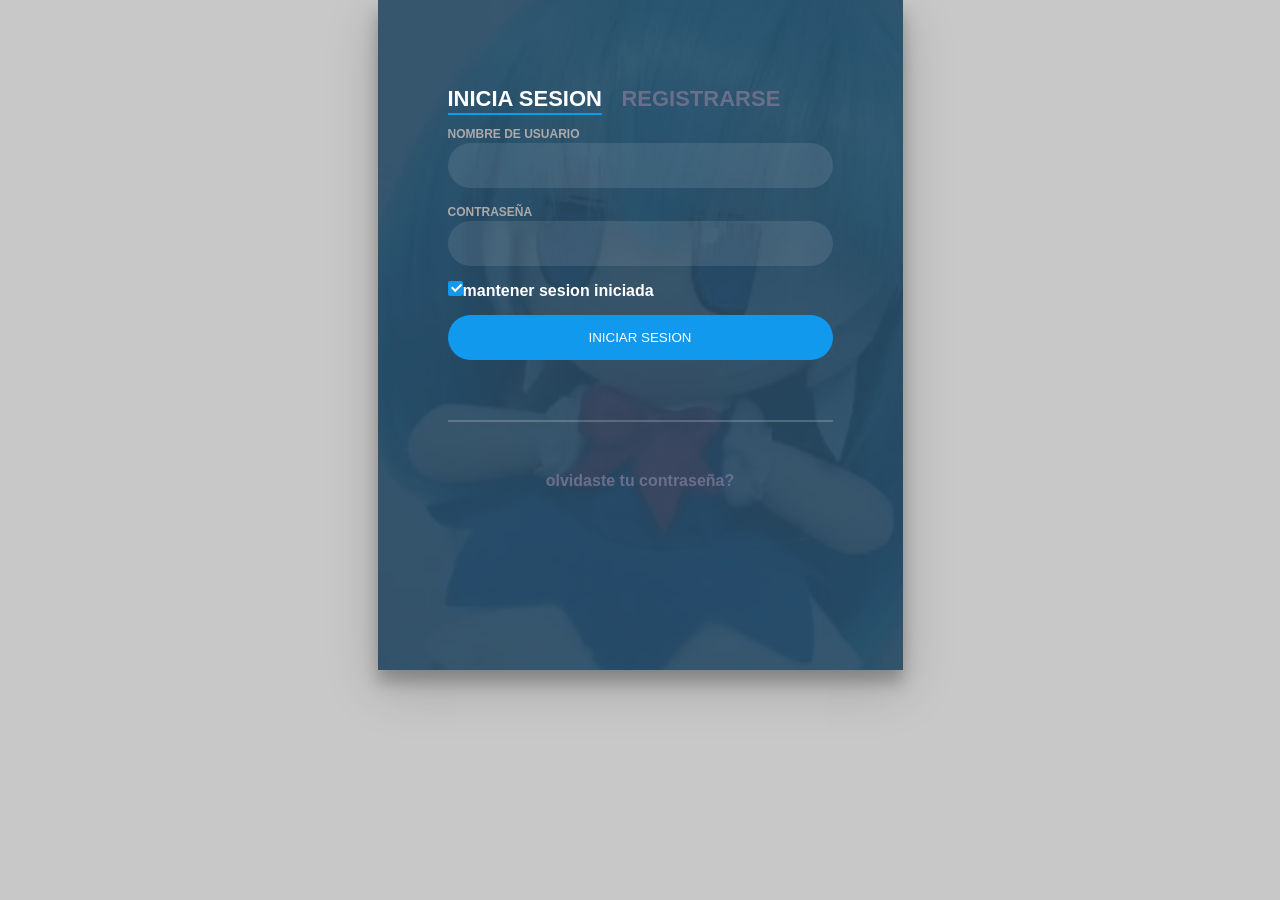
<file: index.html>
<html lang="en">
<head>
    <meta charset="UTF-8">
    <meta http-equiv="X-UA-Compatible" content="IE=edge">
    <meta name="viewport" content="width=device-width, initial-scale=1.0">
    <link rel="stylesheet" type="text/css" href="hoja de estilos/vista.css" />

    <title>login</title>
</head>
<body>
    <div class="login-wrap">
        <div class="login-html">
            <input id="tab-1" type="radio" name="tab" class="sign-in" checked><label for="tab-1" class="tab">inicia sesion</label>
            <input id="tab-2" type="radio" name="tab" class="sign-up"><label for="tab-2" class="tab">registrarse</label>
            <div class="login-form">
                <div class="sign-in-htm">
                    <div class="group">
                        <label for="user" class="label">nombre de usuario</label>
                        <input id="user" type="text" class="input">
                    </div>
                    <div class="group">
                        <label for="pass" class="label">contraseña</label>
                        <input id="pass" type="password" class="input" data-type="password">
                    </div>
                    <div class="group">
                        <input id="check" type="checkbox" class="check" checked>
                        <label for="check"><span class="icon"></span>mantener sesion iniciada</label>
                    </div>
                    <div class="group">
                        <input type="submit" class="button" onclick="location.href='vistas/vista agenda/index.html'" value="iniciar sesion">
                    </div>
                    <div class="hr"></div>
                    <div class="foot-lnk">
                        <a href="#forgot">olvidaste tu contraseña?</a>
                    </div>
                </div>
                <div class="sign-up-htm">
                    <div class="group">
                        <label for="user" class="label">Usuario</label>
                        <input id="user" type="text" class="input">
                    </div>
                    <div class="group">
                        <label for="pass" class="label">contraseña</label>
                        <input id="pass" type="password" class="input" data-type="password">
                    </div>
                    <div class="group">
                        <label for="pass" class="label">Repetir contraseña</label>
                        <input id="pass" type="password" class="input" data-type="password">
                    </div>
                    <div class="group">
                        <label for="pass" class="label">correo electronico</label>
                        <input id="pass" type="text" class="input">
                    </div>
                    <div class="group">
                        <input type="submit" class="button" onclick="location.href='index.html'" value="registrarse">
                    </div>
                    <div class="hr"></div>
                    <div class="foot-lnk">
                        <div class="group">
                            <label for="tab-1">ya tienes cuenta?</a>
                                <input type="submit" class="button" onclick="location.href='index.html'" value="inicia sesion">
                           
                        </div>
                        
                    </div>
                </div>
            </div>
        </div>
    </div>
</body>
</html>
</file>
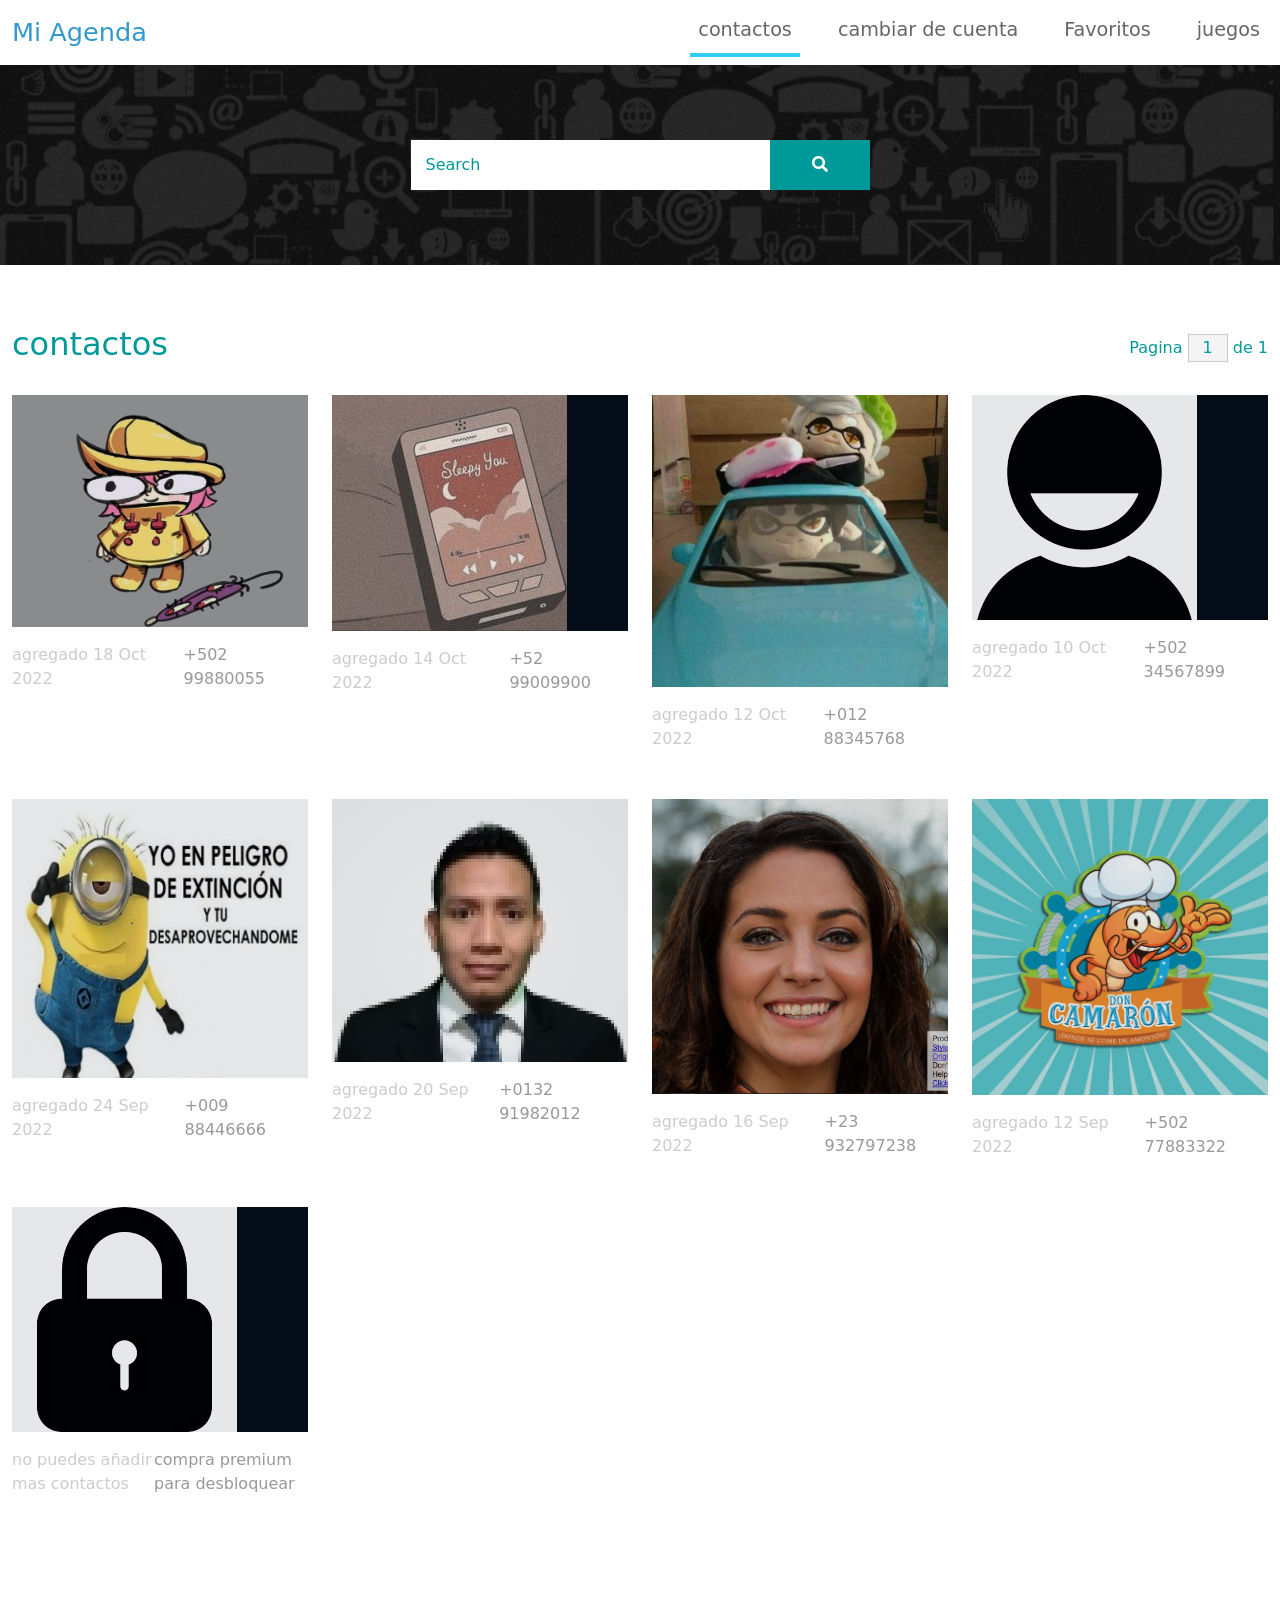
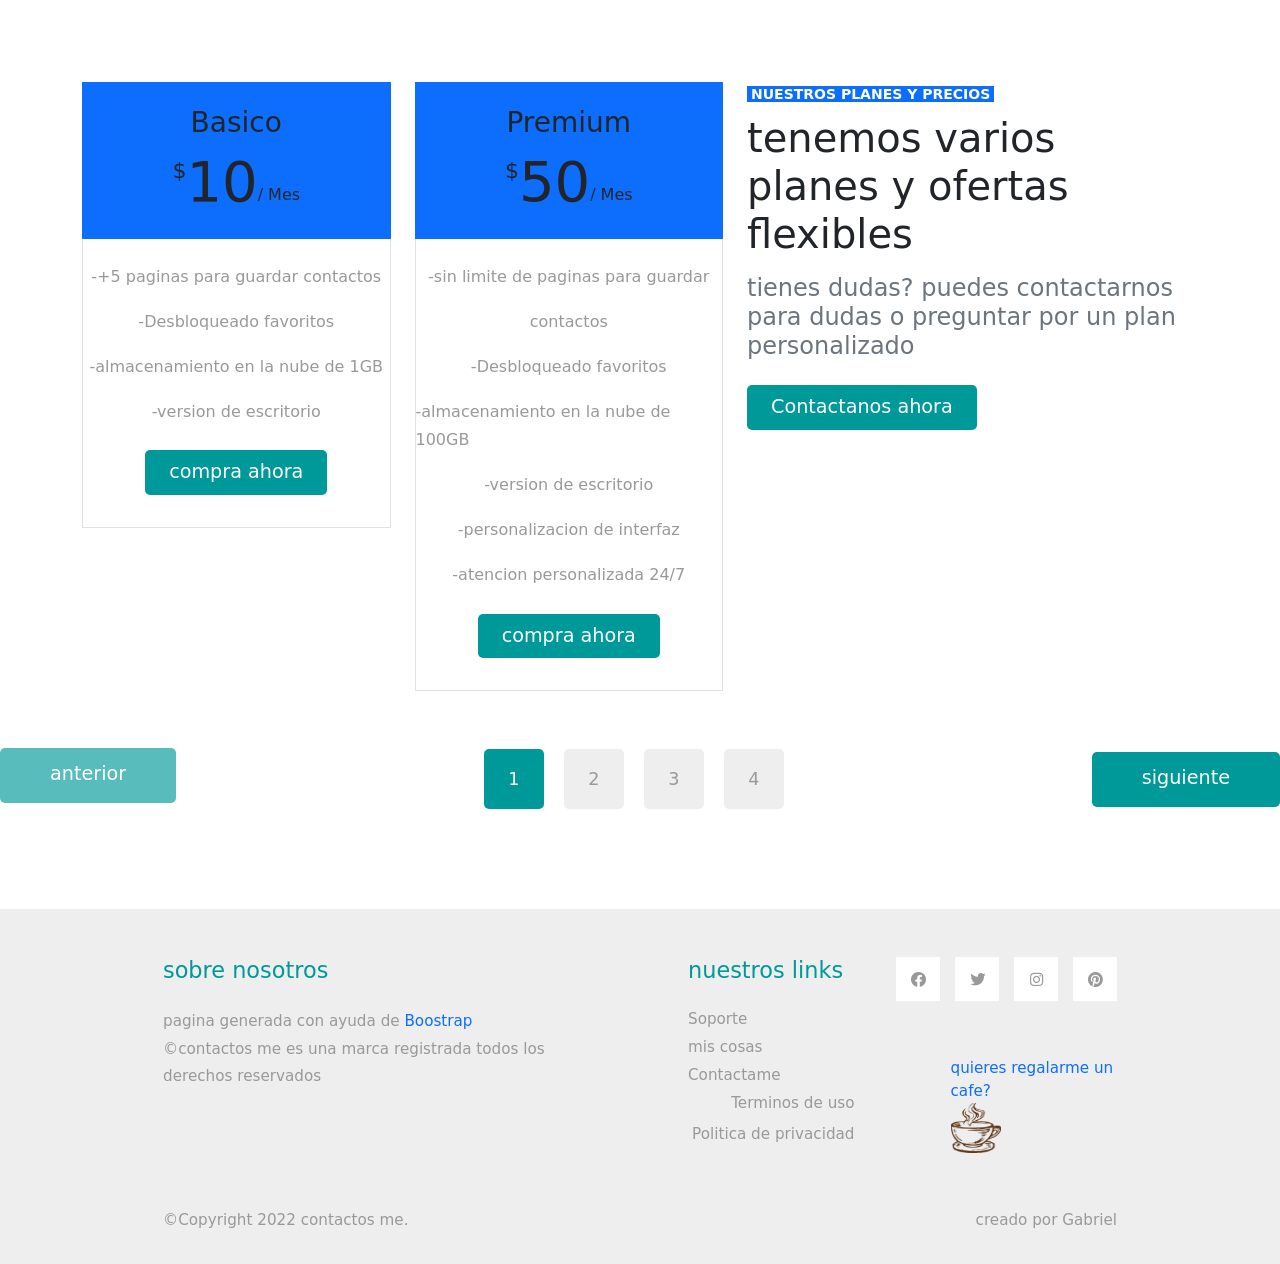
<file: vistas/vista agenda/index.html>
<!DOCTYPE html>
<html lang="en">

<head>
    <meta charset="UTF-8">
    <meta name="viewport" content="width=device-width, initial-scale=1.0">
    <title>sobre mi</title>
    <link rel="stylesheet" href="css/bootstrap.min.css">
    <link rel="stylesheet" href="fontawesome/css/all.min.css">
    <link rel="stylesheet" href="css/templatemo-style.css">

</head>

<body>
    <div class="loader-section section-left"></div>
    <div class="loader-section section-right"></div>

    </div>
    <nav class="navbar navbar-expand-lg">
        <div class="container-fluid">
            <a class="navbar-brand" href="#">

                Mi Agenda
            </a>
            <button class="navbar-toggler" type="button" data-toggle="collapse" data-target="#navbarSupportedContent"
                aria-controls="navbarSupportedContent" aria-expanded="false" aria-label="Toggle navigation">
                <i class="fas fa-bars"></i>
            </button>
            <div class="collapse navbar-collapse" id="navbarSupportedContent">
                <ul class="navbar-nav ml-auto mb-2 mb-lg-0">
                    <li class="nav-item">
                        <a class="nav-link nav-link-1 active" aria-current="page" href="index.html">contactos</a>
                    </li>
                    <li class="nav-item">
                        <a class="nav-link nav-link-4" href="../../index.html">cambiar de cuenta</a>
                    </li>
                    <li class="nav-item">
                        <a class="nav-link nav-link-2" href="videos.html">Favoritos</a>
                    </li>
                    <li class="nav-item">
                        <a class="nav-link nav-link-2" href="doom.html">juegos</a>
                    </li>

                </ul>
            </div>
        </div>
    </nav>

    <div class="tm-hero d-flex justify-content-center align-items-center" data-parallax="scroll"
        data-image-src="img/pagina.png">
        <form class="d-flex tm-search-form">
            <input class="form-control tm-search-input" type="search" placeholder="Search" aria-label="Search">
            <button class="btn btn-outline-success tm-search-btn" type="submit">
                <i class="fas fa-search"></i>
            </button>
        </form>
    </div>

    <div class="container-fluid tm-container-content tm-mt-60">
        <div class="row mb-4">
            <h2 class="col-6 tm-text-primary">
                contactos
            </h2>
            <div class="col-6 d-flex justify-content-end align-items-center">
                <form action="" class="tm-text-primary">
                    Pagina <input type="text" value="1" size="1" class="tm-input-paging tm-text-primary"> de 1
                </form>
            </div>
        </div>
        <div class="row tm-mb-90 tm-gallery">
            <div class="col-xl-3 col-lg-4 col-md-6 col-sm-6 col-12 mb-5">
                <figure class="effect-ming tm-video-item">
                    <img src="img/FB_IMG_1651349143088.jpg" alt="Image" class="img-fluid">
                    <figcaption class="d-flex align-items-center justify-content-center">
                        <h2>Juan Perez</h2>
                        <a href="photo-detail.html">Ver mas</a>
                    </figcaption>
                </figure>
                <div class="d-flex justify-content-between tm-text-gray">
                    <span class="tm-text-gray-light">agregado 18 Oct 2022</span>
                    <span>+502 99880055</span>
                </div>
            </div>
            <div class="col-xl-3 col-lg-4 col-md-6 col-sm-6 col-12 mb-5">
                <figure class="effect-ming tm-video-item">
                    <img src="img/foto2.jpg" alt="Image" class="img-fluid">
                    <figcaption class="d-flex align-items-center justify-content-center">
                        <h2>amiga1</h2>
                        <a href="photo-detail.html">Ver mas</a>
                    </figcaption>
                </figure>
                <div class="d-flex justify-content-between tm-text-gray">
                    <span class="tm-text-gray-light">agregado 14 Oct 2022</span>
                    <span>+52 99009900</span>
                </div>
            </div>
            <div class="col-xl-3 col-lg-4 col-md-6 col-sm-6 col-12 mb-5">
                <figure class="effect-ming tm-video-item">
                    <img src="img/marie.jpg" alt="Image" class="img-fluid">
                    <figcaption class="d-flex align-items-center justify-content-center">
                        <h2>A. Juan lopez</h2>
                        <a href="photo-detail.html">Ver mas</a>
                    </figcaption>
                </figure>
                <div class="d-flex justify-content-between tm-text-gray">
                    <span class="tm-text-gray-light">agregado 12 Oct 2022</span>
                    <span>+012 88345768</span>
                </div>
            </div>
            <div class="col-xl-3 col-lg-4 col-md-6 col-sm-6 col-12 mb-5">
                <figure class="effect-ming tm-video-item">
                    <img src="img/images.png" alt="Image" class="img-fluid">
                    <figcaption class="d-flex align-items-center justify-content-center">
                        <h2>Peter</h2>
                        <a href="photo-detail.html">Ver mas</a>
                    </figcaption>
                </figure>
                <div class="d-flex justify-content-between tm-text-gray">
                    <span class="tm-text-gray-light">agregado 10 Oct 2022</span>
                    <span>+502 34567899</span>
                </div>
            </div>

            <div class="col-xl-3 col-lg-4 col-md-6 col-sm-6 col-12 mb-5">
                <figure class="effect-ming tm-video-item">
                    <img src="img/foto5.jpg" alt="Image" class="img-fluid">
                    <figcaption class="d-flex align-items-center justify-content-center">
                        <h2>Doña chonita tienda</h2>
                        <a href="photo-detail.html">Ver mas</a>
                    </figcaption>
                </figure>
                <div class="d-flex justify-content-between tm-text-gray">
                    <span class="tm-text-gray-light">agregado 24 Sep 2022</span>
                    <span>+009 88446666</span>
                </div>
            </div>
            <div class="col-xl-3 col-lg-4 col-md-6 col-sm-6 col-12 mb-5">
                <figure class="effect-ming tm-video-item">
                    <img src="img/people-2.jpg" alt="Image" class="img-fluid">
                    <figcaption class="d-flex align-items-center justify-content-center">
                        <h2>yorch</h2>
                        <a href="photo-detail.html">Ver mas</a>
                    </figcaption>
                </figure>
                <div class="d-flex justify-content-between tm-text-gray">
                    <span class="tm-text-gray-light">agregado 20 Sep 2022</span>
                    <span>+0132 91982012</span>
                </div>
            </div>
            <div class="col-xl-3 col-lg-4 col-md-6 col-sm-6 col-12 mb-5">
                <figure class="effect-ming tm-video-item">
                    <img src="img/cara6.jpg" alt="Image" class="img-fluid">
                    <figcaption class="d-flex align-items-center justify-content-center">
                        <h2>Carla</h2>
                        <a href="photo-detail.html">Ver mas</a>
                    </figcaption>
                </figure>
                <div class="d-flex justify-content-between tm-text-gray">
                    <span class="tm-text-gray-light">agregado 16 Sep 2022</span>
                    <span>+23 932797238</span>
                </div>
            </div>
            <div class="col-xl-3 col-lg-4 col-md-6 col-sm-6 col-12 mb-5">
                <figure class="effect-ming tm-video-item">
                    <img src="img/don camaron.jpg" alt="Image" class="img-fluid">
                    <figcaption class="d-flex align-items-center justify-content-center">
                        <h2>Don Camaron</h2>
                        <a href="photo-detail.html">Ver mas</a>
                    </figcaption>
                </figure>
                <div class="d-flex justify-content-between tm-text-gray">
                    <span class="tm-text-gray-light">agregado 12 Sep 2022</span>
                    <span>+502 77883322</span>
                </div>
            </div>
            <div class="col-xl-3 col-lg-4 col-md-6 col-sm-6 col-12 mb-5">
                <figure class="effect-ming tm-video-item">
                    <img src="img/download.png" alt="Image" class="img-fluid">
                    <figcaption class="d-flex align-items-center justify-content-center">
                        <h2>CARACTERISTICA BLOQUEADA</h2>
                        <a href="#">Ver mas</a>
                    </figcaption>
                </figure>
                <div class="d-flex justify-content-between tm-text-gray">
                    <span class="tm-text-gray-light">no puedes añadir mas contactos</span>
                    <span>compra premium para desbloquear</span>
                </div>
            </div>
      

        </div>
    </div>
    </div>
    <div class="container-fluid pt-5">
        <div class="container">
            <div class="row">
                <div class="col-lg-7">
                    <div class="row">
                        <div class="col-md-6 mb-5">
                            <div class="d-flex flex-column align-items-center justify-content-center bg-primary p-4">
                                <h3>Basico</h3>
                                <h1 class="display-4 mb-0">
                                    <small class="align-top"
                                        style="font-size: 22px; line-height: 45px;">$</small>10<small
                                        class="align-bottom" style="font-size: 16px; line-height: 40px;">/
                                        Mes</small>
                                </h1>
                            </div>
                            <div class="border border-top-0 d-flex flex-column align-items-center py-4">
                                <p>-+5 paginas para guardar contactos</p>
                                <p>-Desbloqueado favoritos</p>
                                <p>-almacenamiento en la nube de 1GB</p>
                                <p>-version de escritorio</p>
                                <a href="https://www.paypal.com/gt/home" class="btn btn-primary py-md-2 px-md-4 font-weight-semi-bold my-2">compra
                                    ahora</a>
                            </div>
                        </div>
                        <div class="col-md-6 mb-5">
                            <div class="d-flex flex-column align-items-center justify-content-center bg-primary p-4">
                                <h3>Premium</h3>
                                <h1 class="display-4 mb-0">
                                    <small class="align-top"
                                        style="font-size: 22px; line-height: 45px;">$</small>50<small
                                        class="align-bottom" style="font-size: 16px; line-height: 40px;">/
                                        Mes</small>
                                </h1>
                            </div>
                            <div class="border border-top-0 d-flex flex-column align-items-center py-4">
                                <p>-sin limite de paginas para guardar </p>
                                <p>contactos</p>
                                <p>-Desbloqueado favoritos</p>
                                <p>-almacenamiento en la nube de 100GB</p>
                                <p>-version de escritorio</p>
                                <p>-personalizacion de interfaz</p>
                                <p>-atencion personalizada 24/7</p>


                                <a href="https://www.paypal.com/gt/home" class="btn btn-primary py-md-2 px-md-4 font-weight-semi-bold my-2">compra
                                    ahora</a>
                            </div>
                        </div>
                    </div>
                </div>
                <div class="col-lg-5 mb-5">
                    <small class="d-inline bg-primary text-white text-uppercase font-weight-bold px-1">nuestros planes y precios</small>
                    <h1 class="mt-2 mb-3">tenemos varios planes y ofertas flexibles</h1>
                    <h4 class="font-weight-normal text-muted mb-4">tienes dudas? puedes contactarnos para  dudas o preguntar por un plan personalizado</h5>
                    <a href="https://www.google.com/intl/es/gmail/about/" class="btn btn-primary py-md-2 px-md-4 font-weight-semi-bold">Contactanos ahora</a>
                </div>
            </div>
        </div>
    </div>


    <div class="row tm-mb-90">
        <div class="col-12 d-flex justify-content-between align-items-center tm-paging-col">
            <a href="javascript:void(0);" class="btn btn-primary tm-btn-prev mb-2 disabled">anterior</a>
            <div class="tm-paging d-flex">
                <a href="javascript:void(0);" class="active tm-paging-link">1</a>
                <a href="javascript:void(0);" class="tm-paging-link">2</a>
                <a href="javascript:void(0);" class="tm-paging-link">3</a>
                <a href="javascript:void(0);" class="tm-paging-link">4</a>
            </div>
            <a href="javascript:void(0);" class="btn btn-primary tm-btn-next">siguiente</a>
        </div>
    </div>
    </div>

    <footer class="tm-bg-gray pt-5 pb-3 tm-text-gray tm-footer">
        <div class="container-fluid tm-container-small">
            <div class="row">
                <div class="col-lg-6 col-md-12 col-12 px-5 mb-5">
                    <h3 class="tm-text-primary mb-4 tm-footer-title">sobre nosotros</h3>
                    <p>pagina generada con ayuda de <a rel="sponsored" href="https://v5.getbootstrap.com/">Boostrap</a> 
                        <br>©contactos me es una marca registrada todos los derechos reservados</p>
                </div>
                <div class="col-lg-3 col-md-6 col-sm-6 col-12 px-5 mb-5">
                    <h3 class="tm-text-primary mb-4 tm-footer-title">nuestros links</h3>
                    <ul class="tm-footer-links pl-0">

                        <li><a href="#">Soporte</a></li>
                        <li><a href="#">mis cosas</a></li>
                        <li><a href="#">Contactame</a></li>
                        <a href="#" class="tm-text-gray text-right d-block mb-2">Terminos de uso</a>
                        <a href="#" class="tm-text-gray text-right d-block">Politica de privacidad</a>
                    </ul>
                </div>
                <div class="col-lg-3 col-md-6 col-sm-6 col-12 px-5 mb-5">
                    <ul class="tm-social-links d-flex justify-content-end pl-0 mb-5">
                        <li class="mb-2"><a href="https://facebook.com"><i class="fab fa-facebook"></i></a></li>
                        <li class="mb-2"><a href="https://twitter.com"><i class="fab fa-twitter"></i></a></li>
                        <li class="mb-2"><a href="https://instagram.com"><i class="fab fa-instagram"></i></a></li>
                        <li class="mb-2"><a href="https://pinterest.com"><i class="fab fa-pinterest"></i></a></li>
                    </ul>
                    <a href="https://www.paypal.com/gt/home">quieres regalarme un cafe?</a>
                   <br>
                        <img src="img/cafe.png" width="50px" height="50px" alt="" />
                       
                  
                </div>
            </div>
            <div class="row">
                <div class="col-lg-8 col-md-7 col-12 px-5 mb-3">
                    ©Copyright 2022 contactos me.
                </div>
                <div class="col-lg-4 col-md-5 col-12 px-5 text-right">
                    creado por <a href="https://templatemo.com" class="tm-text-gray" rel="sponsored"
                        target="_parent">Gabriel</a>
                </div>
            </div>
        </div>
    </footer>

    <script src="js/plugins.js"></script>
    <script>
        $(window).on("load", function () {
            $('body').addClass('loaded');
        });
    </script>
</body>

</html>
</file>
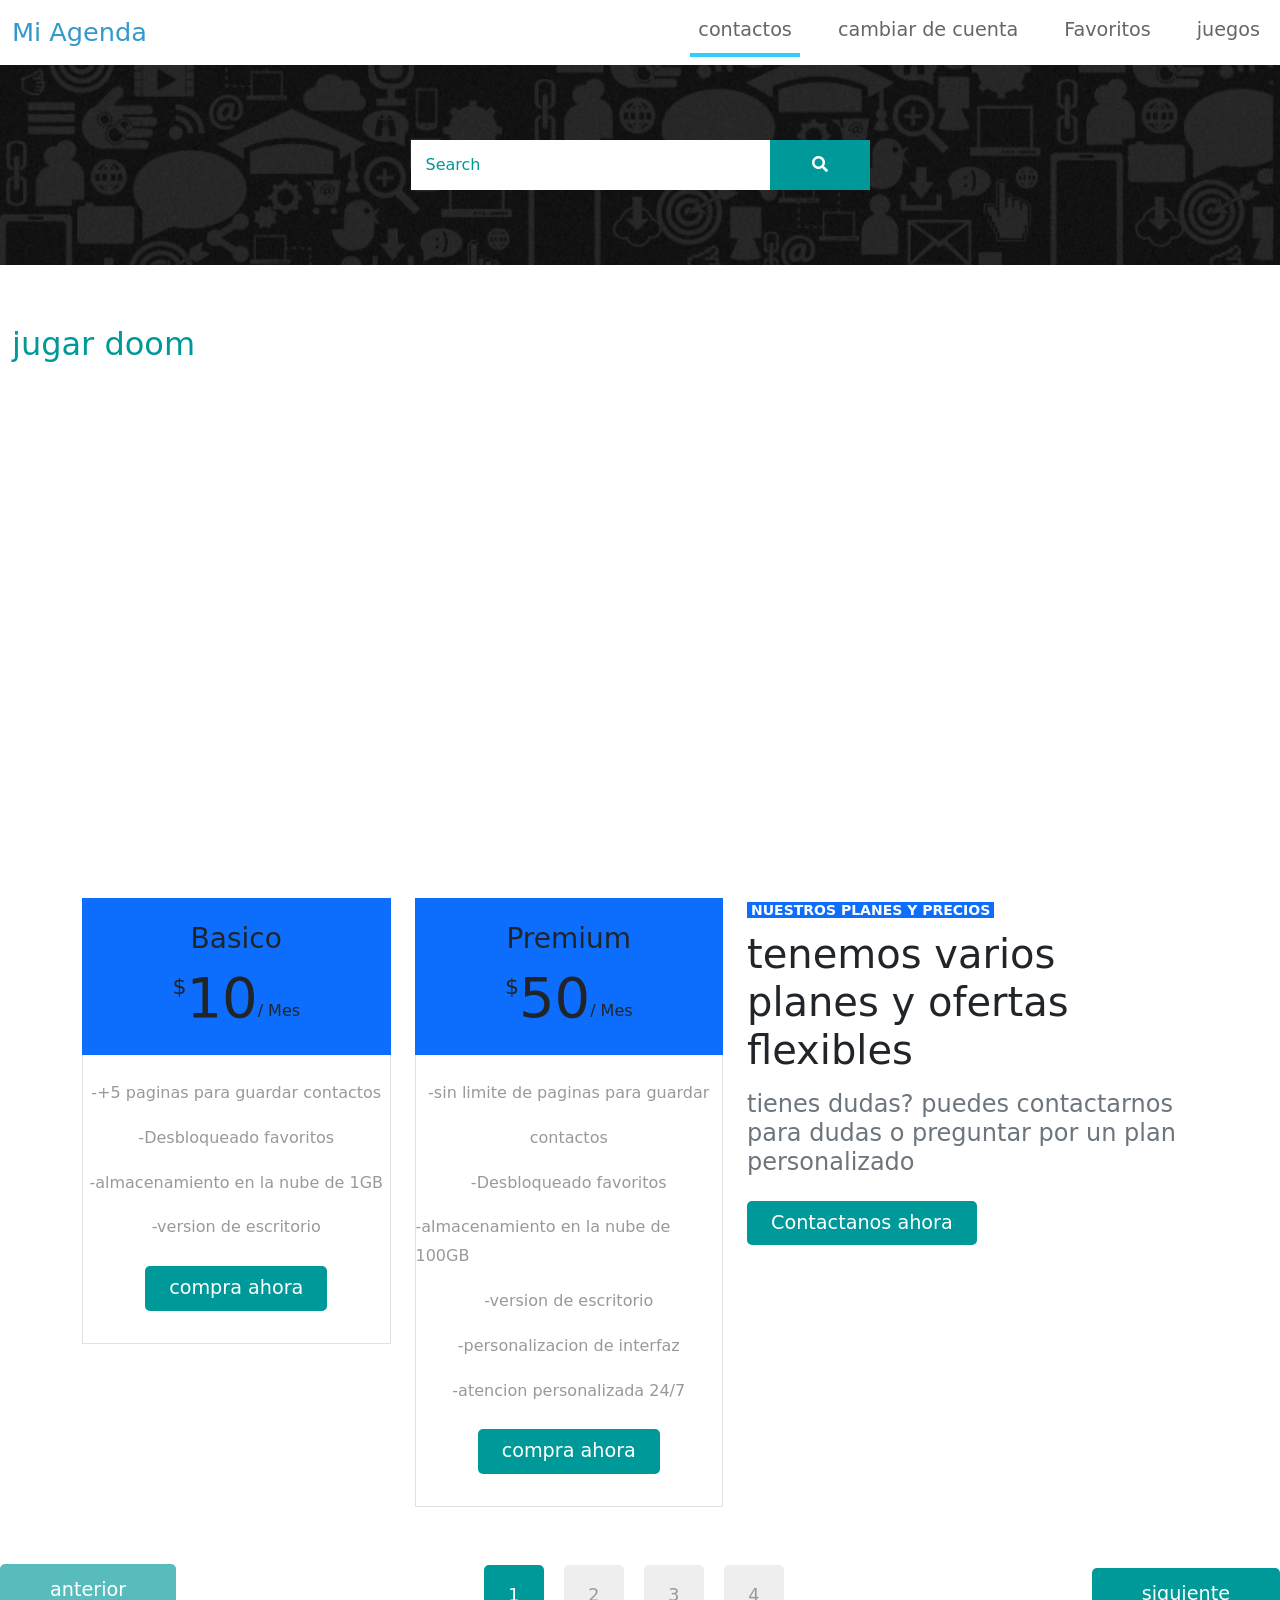
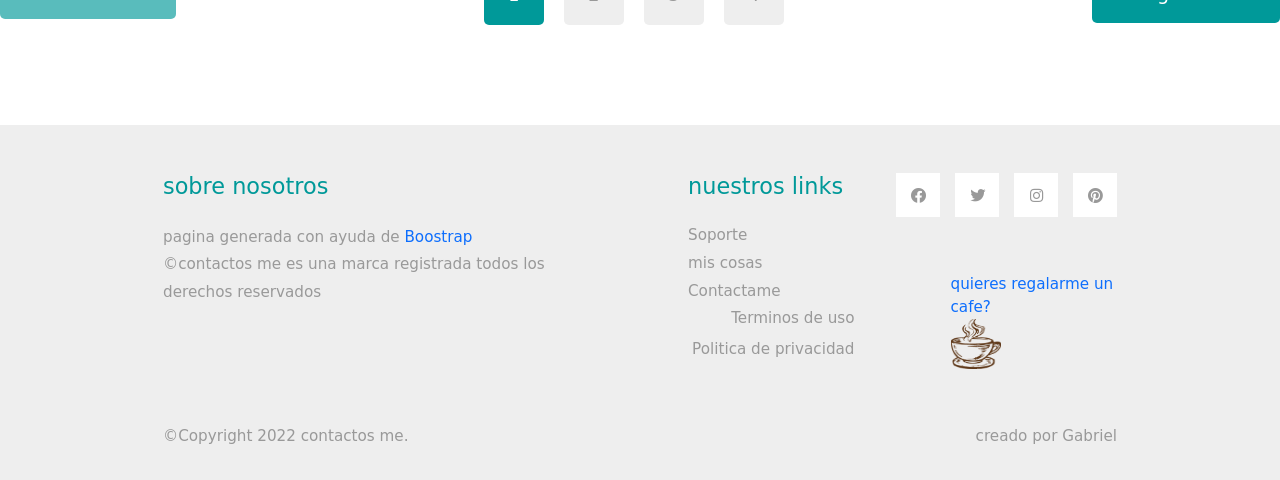
<file: vistas/vista agenda/doom.html>
<!DOCTYPE html>
<html lang="en">

<head>
    <meta charset="UTF-8">
    <meta name="viewport" content="width=device-width, initial-scale=1.0">
    <title>sobre mi</title>
    <link rel="stylesheet" href="css/bootstrap.min.css">
    <link rel="stylesheet" href="fontawesome/css/all.min.css">
    <link rel="stylesheet" href="css/templatemo-style.css">

</head>

<body>
    <div class="loader-section section-left"></div>
    <div class="loader-section section-right"></div>

    </div>
    <nav class="navbar navbar-expand-lg">
        <div class="container-fluid">
            <a class="navbar-brand" href="#">

                Mi Agenda
            </a>
            <button class="navbar-toggler" type="button" data-toggle="collapse" data-target="#navbarSupportedContent"
                aria-controls="navbarSupportedContent" aria-expanded="false" aria-label="Toggle navigation">
                <i class="fas fa-bars"></i>
            </button>
            <div class="collapse navbar-collapse" id="navbarSupportedContent">
                <ul class="navbar-nav ml-auto mb-2 mb-lg-0">
                    <li class="nav-item">
                        <a class="nav-link nav-link-1 active" aria-current="page" href="index.html">contactos</a>
                    </li>
                    <li class="nav-item">
                        <a class="nav-link nav-link-4" href="../../index.html">cambiar de cuenta</a>
                    </li>
                    <li class="nav-item">
                        <a class="nav-link nav-link-2" href="videos.html">Favoritos</a>
                    </li>
                    <li class="nav-item">
                        <a class="nav-link nav-link-2" href="videos.html">juegos</a>
                    </li>

                </ul>
            </div>
        </div>
    </nav>

    <div class="tm-hero d-flex justify-content-center align-items-center" data-parallax="scroll"
        data-image-src="img/pagina.png">
        <form class="d-flex tm-search-form">
            <input class="form-control tm-search-input" type="search" placeholder="Search" aria-label="Search">
            <button class="btn btn-outline-success tm-search-btn" type="submit">
                <i class="fas fa-search"></i>
            </button>
        </form>
    </div>

    <div class="container-fluid tm-container-content tm-mt-60">
        <div class="row mb-4">
            <h2 class="col-6 tm-text-primary">
                jugar doom
            </h2>




        </div>
        <div class="col-xl-3 col-lg-4 col-md-6 col-sm-6 col-12 mb-5">

            <iframe
            width="680"
            height="400"
            frameborder="0"
            src="https://dos.zone/player/?bundleUrl=https%3A%2F%2Fcdn.dos.zone%2Fcustom%2Fdos%2Fdoom.jsdos?anonymous=1"
            allowfullscreen>
        </iframe>           
        <!--
          Message 'dz-player-exit' will be fired when js-dos is exited:
          
            window.addEventListener("message", (e) => {
                if (e.data.message === "dz-player-exit") {
                    // ...
                }
            });
        --> 
        </div>
    </div>
    </div>
    </div>
    <div class="container-fluid pt-5">
        <div class="container">
            <div class="row">
                <div class="col-lg-7">
                    <div class="row">
                        <div class="col-md-6 mb-5">
                            <div class="d-flex flex-column align-items-center justify-content-center bg-primary p-4">
                                <h3>Basico</h3>
                                <h1 class="display-4 mb-0">
                                    <small class="align-top"
                                        style="font-size: 22px; line-height: 45px;">$</small>10<small
                                        class="align-bottom" style="font-size: 16px; line-height: 40px;">/
                                        Mes</small>
                                </h1>
                            </div>
                            <div class="border border-top-0 d-flex flex-column align-items-center py-4">
                                <p>-+5 paginas para guardar contactos</p>
                                <p>-Desbloqueado favoritos</p>
                                <p>-almacenamiento en la nube de 1GB</p>
                                <p>-version de escritorio</p>
                                <a href="https://www.paypal.com/gt/home"
                                    class="btn btn-primary py-md-2 px-md-4 font-weight-semi-bold my-2">compra
                                    ahora</a>
                            </div>
                        </div>
                        <div class="col-md-6 mb-5">
                            <div class="d-flex flex-column align-items-center justify-content-center bg-primary p-4">
                                <h3>Premium</h3>
                                <h1 class="display-4 mb-0">
                                    <small class="align-top"
                                        style="font-size: 22px; line-height: 45px;">$</small>50<small
                                        class="align-bottom" style="font-size: 16px; line-height: 40px;">/
                                        Mes</small>
                                </h1>
                            </div>
                            <div class="border border-top-0 d-flex flex-column align-items-center py-4">
                                <p>-sin limite de paginas para guardar </p>
                                <p>contactos</p>
                                <p>-Desbloqueado favoritos</p>
                                <p>-almacenamiento en la nube de 100GB</p>
                                <p>-version de escritorio</p>
                                <p>-personalizacion de interfaz</p>
                                <p>-atencion personalizada 24/7</p>


                                <a href="https://www.paypal.com/gt/home"
                                    class="btn btn-primary py-md-2 px-md-4 font-weight-semi-bold my-2">compra
                                    ahora</a>
                            </div>
                        </div>
                    </div>
                </div>
                <div class="col-lg-5 mb-5">
                    <small class="d-inline bg-primary text-white text-uppercase font-weight-bold px-1">nuestros planes y
                        precios</small>
                    <h1 class="mt-2 mb-3">tenemos varios planes y ofertas flexibles</h1>
                    <h4 class="font-weight-normal text-muted mb-4">tienes dudas? puedes contactarnos para dudas o
                        preguntar por un plan personalizado</h5>
                        <a href="https://www.google.com/intl/es/gmail/about/"
                            class="btn btn-primary py-md-2 px-md-4 font-weight-semi-bold">Contactanos ahora</a>
                </div>
            </div>
        </div>
    </div>


    <div class="row tm-mb-90">
        <div class="col-12 d-flex justify-content-between align-items-center tm-paging-col">
            <a href="javascript:void(0);" class="btn btn-primary tm-btn-prev mb-2 disabled">anterior</a>
            <div class="tm-paging d-flex">
                <a href="javascript:void(0);" class="active tm-paging-link">1</a>
                <a href="javascript:void(0);" class="tm-paging-link">2</a>
                <a href="javascript:void(0);" class="tm-paging-link">3</a>
                <a href="javascript:void(0);" class="tm-paging-link">4</a>
            </div>
            <a href="javascript:void(0);" class="btn btn-primary tm-btn-next">siguiente</a>
        </div>
    </div>
    </div>

    <footer class="tm-bg-gray pt-5 pb-3 tm-text-gray tm-footer">
        <div class="container-fluid tm-container-small">
            <div class="row">
                <div class="col-lg-6 col-md-12 col-12 px-5 mb-5">
                    <h3 class="tm-text-primary mb-4 tm-footer-title">sobre nosotros</h3>
                    <p>pagina generada con ayuda de <a rel="sponsored" href="https://v5.getbootstrap.com/">Boostrap</a>
                        <br>©contactos me es una marca registrada todos los derechos reservados
                    </p>
                </div>
                <div class="col-lg-3 col-md-6 col-sm-6 col-12 px-5 mb-5">
                    <h3 class="tm-text-primary mb-4 tm-footer-title">nuestros links</h3>
                    <ul class="tm-footer-links pl-0">

                        <li><a href="#">Soporte</a></li>
                        <li><a href="#">mis cosas</a></li>
                        <li><a href="#">Contactame</a></li>
                        <a href="#" class="tm-text-gray text-right d-block mb-2">Terminos de uso</a>
                        <a href="#" class="tm-text-gray text-right d-block">Politica de privacidad</a>
                    </ul>
                </div>
                <div class="col-lg-3 col-md-6 col-sm-6 col-12 px-5 mb-5">
                    <ul class="tm-social-links d-flex justify-content-end pl-0 mb-5">
                        <li class="mb-2"><a href="https://facebook.com"><i class="fab fa-facebook"></i></a></li>
                        <li class="mb-2"><a href="https://twitter.com"><i class="fab fa-twitter"></i></a></li>
                        <li class="mb-2"><a href="https://instagram.com"><i class="fab fa-instagram"></i></a></li>
                        <li class="mb-2"><a href="https://pinterest.com"><i class="fab fa-pinterest"></i></a></li>
                    </ul>
                    <a href="https://www.paypal.com/gt/home">quieres regalarme un cafe?</a>
                    <br>
                    <img src="img/cafe.png" width="50px" height="50px" alt="" />


                </div>
            </div>
            <div class="row">
                <div class="col-lg-8 col-md-7 col-12 px-5 mb-3">
                    ©Copyright 2022 contactos me.
                </div>
                <div class="col-lg-4 col-md-5 col-12 px-5 text-right">
                    creado por <a href="https://templatemo.com" class="tm-text-gray" rel="sponsored"
                        target="_parent">Gabriel</a>
                </div>
            </div>
        </div>
    </footer>

    <script src="js/plugins.js"></script>
    <script>
        $(window).on("load", function () {
            $('body').addClass('loaded');
        });
    </script>
</body>

</html>
</file>
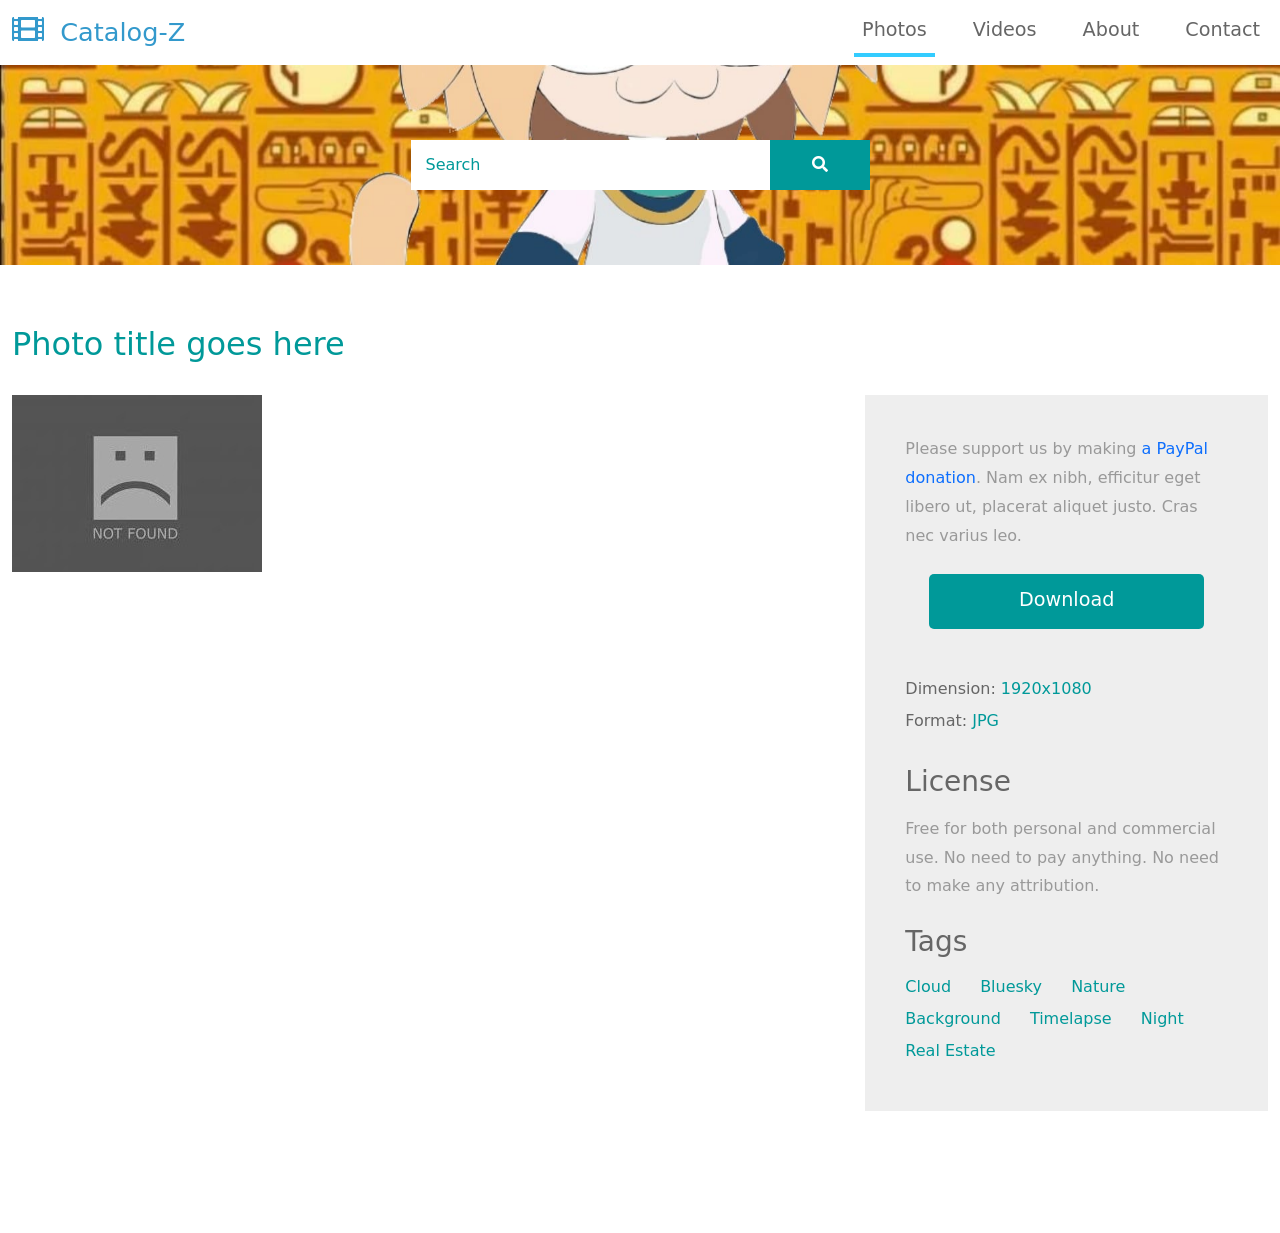
<file: vistas/vista agenda/photo-detail.html>
<!DOCTYPE html>
<html lang="en">

<head>
    <meta charset="UTF-8">
    <meta name="viewport" content="width=device-width, initial-scale=1.0">
    <title>acerca de la foto</title>
    <link rel="stylesheet" href="css/bootstrap.min.css">
    <link rel="stylesheet" href="fontawesome/css/all.min.css">
    <link rel="stylesheet" href="css/templatemo-style.css">

</head>

<body>

    <div id="loader-wrapper">
        <div id="loader"></div>

        <div class="loader-section section-left"></div>
        <div class="loader-section section-right"></div>

    </div>
    <nav class="navbar navbar-expand-lg">
        <div class="container-fluid">
            <a class="navbar-brand" href="index.html">
                <i class="fas fa-film mr-2"></i>
                Catalog-Z
            </a>
            <button class="navbar-toggler" type="button" data-toggle="collapse" data-target="#navbarSupportedContent"
                aria-controls="navbarSupportedContent" aria-expanded="false" aria-label="Toggle navigation">
                <i class="fas fa-bars"></i>
            </button>
            <div class="collapse navbar-collapse" id="navbarSupportedContent">
                <ul class="navbar-nav ml-auto mb-2 mb-lg-0">
                    <li class="nav-item">
                        <a class="nav-link nav-link-1 active" aria-current="page" href="index.html">Photos</a>
                    </li>
                    <li class="nav-item">
                        <a class="nav-link nav-link-2" href="videos.html">Videos</a>
                    </li>
                    <li class="nav-item">
                        <a class="nav-link nav-link-3" href="about.html">About</a>
                    </li>
                    <li class="nav-item">
                        <a class="nav-link nav-link-4" href="contact.html">Contact</a>
                    </li>
                </ul>
            </div>
        </div>
    </nav>

    <div class="tm-hero d-flex justify-content-center align-items-center" data-parallax="scroll"
        data-image-src="img/hero.jpg">
        <form class="d-flex tm-search-form">
            <input class="form-control tm-search-input" type="search" placeholder="Search" aria-label="Search">
            <button class="btn btn-outline-success tm-search-btn" type="submit">
                <i class="fas fa-search"></i>
            </button>
        </form>
    </div>

    <div class="container-fluid tm-container-content tm-mt-60">
        <div class="row mb-4">
            <h2 class="col-12 tm-text-primary">Photo title goes here</h2>
        </div>
        <div class="row tm-mb-90">
            <div class="col-xl-8 col-lg-7 col-md-6 col-sm-12">
                <img src="img/img-01-big.jpg" alt="Image" class="img-fluid">
            </div>
            <div class="col-xl-4 col-lg-5 col-md-6 col-sm-12">
                <div class="tm-bg-gray tm-video-details">
                    <p class="mb-4">
                        Please support us by making <a href="https://paypal.me/templatemo" target="_parent"
                            rel="sponsored">a PayPal donation</a>. Nam ex nibh, efficitur eget libero ut, placerat
                        aliquet justo. Cras nec varius leo.
                    </p>
                    <div class="text-center mb-5">
                        <a href="#" class="btn btn-primary tm-btn-big">Download</a>
                    </div>
                    <div class="mb-4 d-flex flex-wrap">
                        <div class="mr-4 mb-2">
                            <span class="tm-text-gray-dark">Dimension: </span><span
                                class="tm-text-primary">1920x1080</span>
                        </div>
                        <div class="mr-4 mb-2">
                            <span class="tm-text-gray-dark">Format: </span><span class="tm-text-primary">JPG</span>
                        </div>
                    </div>
                    <div class="mb-4">
                        <h3 class="tm-text-gray-dark mb-3">License</h3>
                        <p>Free for both personal and commercial use. No need to pay anything. No need to make any
                            attribution.</p>
                    </div>
                    <div>
                        <h3 class="tm-text-gray-dark mb-3">Tags</h3>
                        <a href="#" class="tm-text-primary mr-4 mb-2 d-inline-block">Cloud</a>
                        <a href="#" class="tm-text-primary mr-4 mb-2 d-inline-block">Bluesky</a>
                        <a href="#" class="tm-text-primary mr-4 mb-2 d-inline-block">Nature</a>
                        <a href="#" class="tm-text-primary mr-4 mb-2 d-inline-block">Background</a>
                        <a href="#" class="tm-text-primary mr-4 mb-2 d-inline-block">Timelapse</a>
                        <a href="#" class="tm-text-primary mr-4 mb-2 d-inline-block">Night</a>
                        <a href="#" class="tm-text-primary mr-4 mb-2 d-inline-block">Real Estate</a>
                    </div>
                </div>
            </div>
        </div>
        <div class="row mb-4">
            <h2 class="col-12 tm-text-primary">


                <script src="js/plugins.js"></script>
                <script>
                    $(window).on("load", function () {
                        $('body').addClass('loaded');
                    });
                </script>
</body>

</html>
</file>
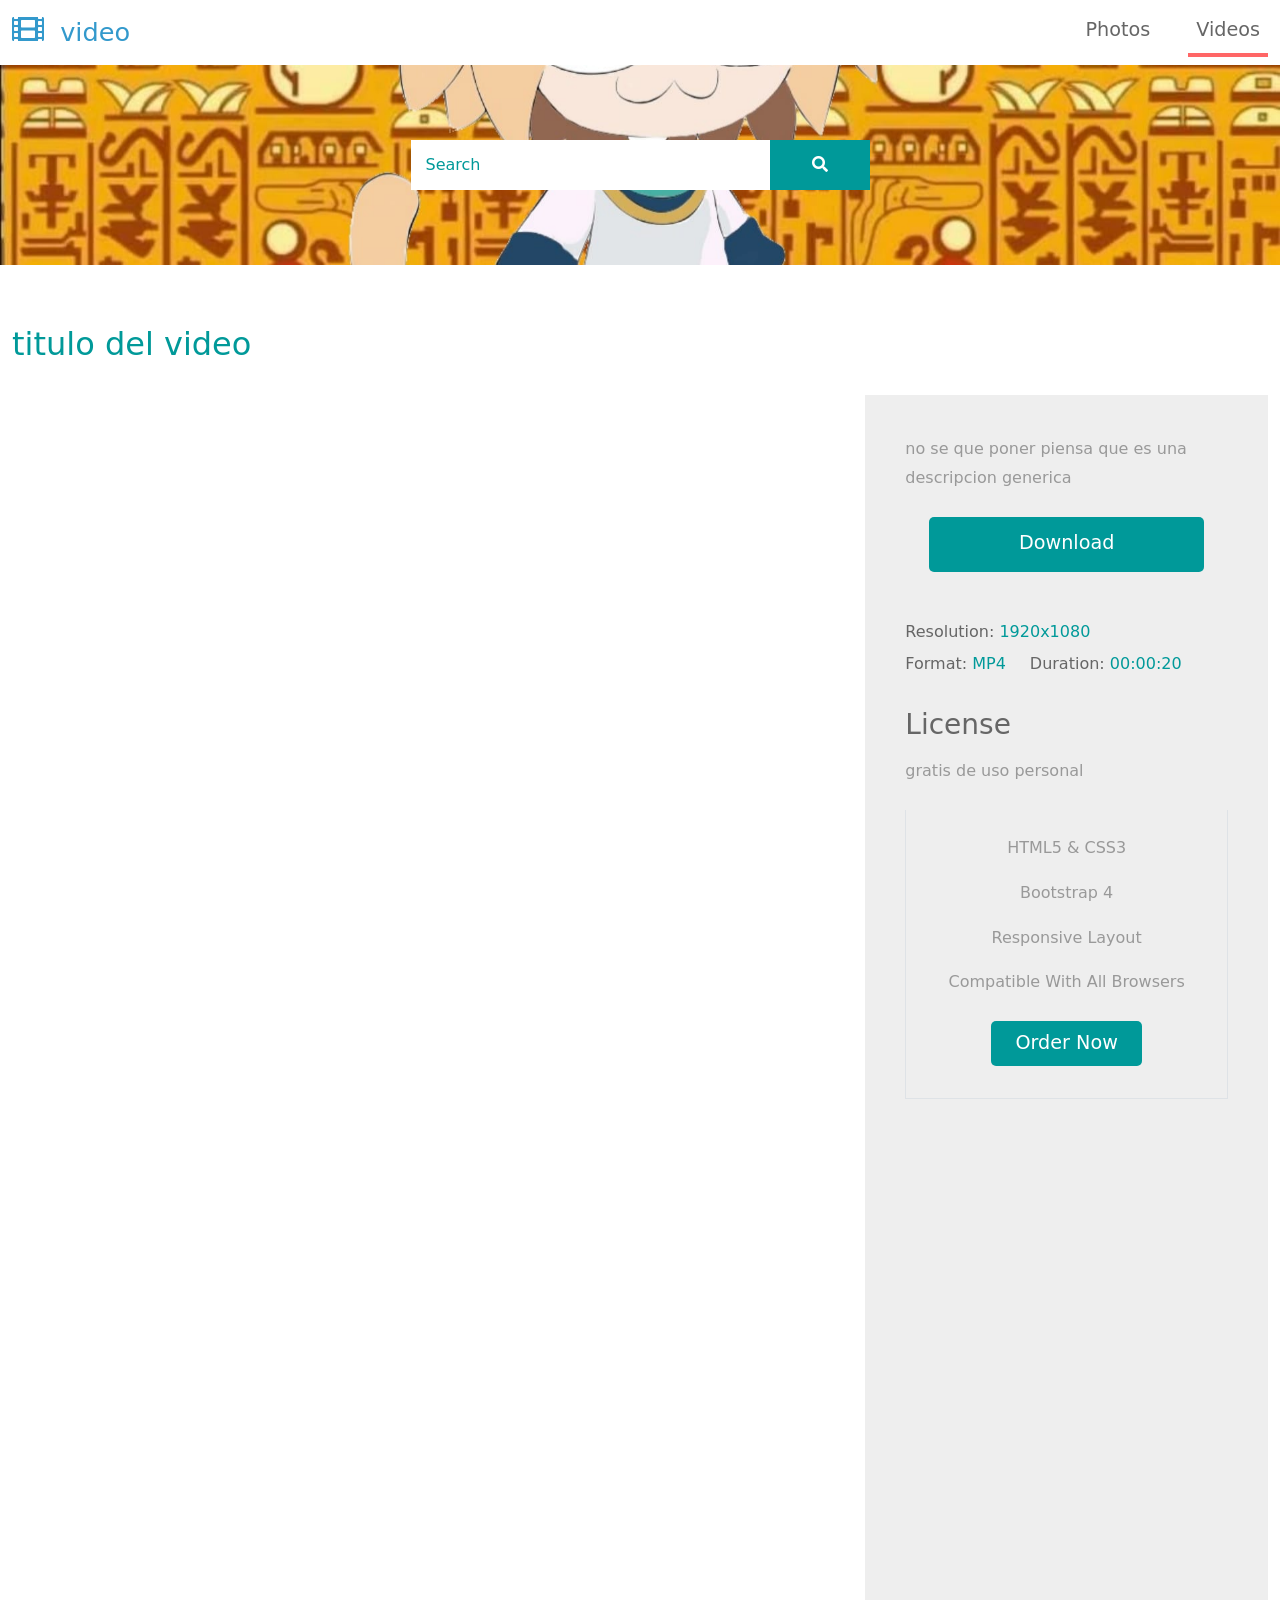
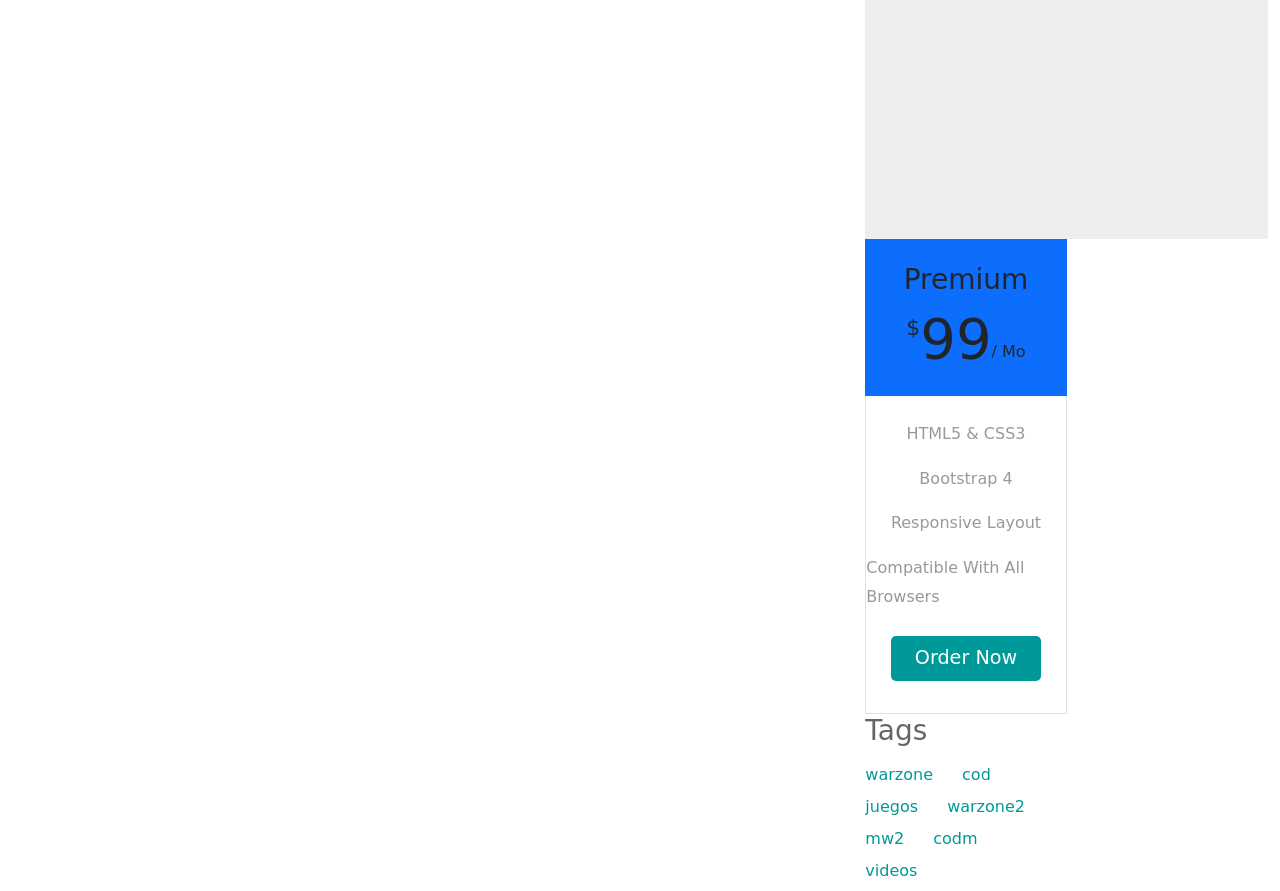
<file: vistas/vista agenda/video-detail.html>
<!DOCTYPE html>
<html lang="en">

<head>
    <meta charset="UTF-8">
    <meta name="viewport" content="width=device-width, initial-scale=1.0">
    <title>detalles del video</title>
    <link rel="stylesheet" href="css/bootstrap.min.css">
    <link rel="stylesheet" href="fontawesome/css/all.min.css">
    <link rel="stylesheet" href="css/templatemo-style.css">

</head>

<body>

    <div id="loader-wrapper">
        <div id="loader"></div>

        <div class="loader-section section-left"></div>
        <div class="loader-section section-right"></div>

    </div>
    <nav class="navbar navbar-expand-lg">
        <div class="container-fluid">
            <a class="navbar-brand" href="index.html">
                <i class="fas fa-film mr-2"></i>
                video
            </a>
            <button class="navbar-toggler" type="button" data-toggle="collapse" data-target="#navbarSupportedContent"
                aria-controls="navbarSupportedContent" aria-expanded="false" aria-label="Toggle navigation">
                <i class="fas fa-bars"></i>
            </button>
            <div class="collapse navbar-collapse" id="navbarSupportedContent">
                <ul class="navbar-nav ml-auto mb-2 mb-lg-0">
                    <li class="nav-item">
                        <a class="nav-link nav-link-1" href="index.html">Photos</a>
                    </li>
                    <li class="nav-item">
                        <a class="nav-link nav-link-2 active" aria-current="page" href="videos.html">Videos</a>
                    </li>

                </ul>
            </div>
        </div>
    </nav>

    <div class="tm-hero d-flex justify-content-center align-items-center" data-parallax="scroll"
        data-image-src="img/hero.jpg">
        <form class="d-flex tm-search-form">
            <input class="form-control tm-search-input" type="search" placeholder="Search" aria-label="Search">
            <button class="btn btn-outline-success tm-search-btn" type="submit">
                <i class="fas fa-search"></i>
            </button>
        </form>
    </div>

    <div class="container-fluid tm-container-content tm-mt-60">
        <div class="row mb-4">
            <h2 class="col-12 tm-text-primary">titulo del video</h2>
        </div>
        <div class="row tm-mb-90">
            <div class="col-xl-8 col-lg-7 col-md-6 col-sm-12">
                <iframe width="560" height="315" src="https://www.youtube.com/embed/7PMtFIrQwcw?start=2"
                    title="YouTube video player" frameborder="0"
                    allow="accelerometer; autoplay; clipboard-write; encrypted-media; gyroscope; picture-in-picture; web-share"
                    allowfullscreen></iframe>
            </div>
            <div class="col-xl-4 col-lg-5 col-md-6 col-sm-12">
                <div class="tm-bg-gray tm-video-details">
                    <p class="mb-4">
                        no se que poner piensa que es una descripcion generica </p>
                    <div class="text-center mb-5">
                        <a href="#" class="btn btn-primary tm-btn-big">Download</a>
                    </div>
                    <div class="mb-4 d-flex flex-wrap">
                        <div class="mr-4 mb-2">
                            <span class="tm-text-gray-dark">Resolution: </span><span
                                class="tm-text-primary">1920x1080</span>
                        </div>
                        <div class="mr-4 mb-2">
                            <span class="tm-text-gray-dark">Format: </span><span class="tm-text-primary">MP4</span>
                        </div>
                        <div>
                            <span class="tm-text-gray-dark">Duration: </span><span
                                class="tm-text-primary">00:00:20</span>
                        </div>
                    </div>
                    <div class="mb-4">
                        <h3 class="tm-text-gray-dark mb-3">License</h3>
                        <p>gratis de uso personal</p>
                    </div>
                    <div class="border border-top-0 d-flex flex-column align-items-center py-4">
                        <p>HTML5 & CSS3</p>
                        <p>Bootstrap 4</p>
                        <p>Responsive Layout</p>
                        <p>Compatible With All Browsers</p>
                        <a href="" class="btn btn-primary py-md-2 px-md-4 font-weight-semi-bold my-2">Order Now</a>
                    </div>
                </div>
                <div class="col-md-6 mb-5">
                    <div class="d-flex flex-column align-items-center justify-content-center bg-primary p-4">
                        <h3>Premium</h3>
                        <h1 class="display-4 mb-0">
                            <small class="align-top"
                                style="font-size: 22px; line-height: 45px;">$</small>99<small
                                class="align-bottom" style="font-size: 16px; line-height: 40px;">/
                                Mo</small>
                        </h1>
                    </div>
                    <div class="border border-top-0 d-flex flex-column align-items-center py-4">
                        <p>HTML5 & CSS3</p>
                        <p>Bootstrap 4</p>
                        <p>Responsive Layout</p>
                        <p>Compatible With All Browsers</p>
                        <a href="" class="btn btn-primary py-md-2 px-md-4 font-weight-semi-bold my-2">Order Now</a>
                    </div>
                    <div>
                        <h3 class="tm-text-gray-dark mb-3">Tags</h3>
                        <a href="#" class="tm-text-primary mr-4 mb-2 d-inline-block">warzone</a>
                        <a href="#" class="tm-text-primary mr-4 mb-2 d-inline-block">cod</a>
                        <a href="#" class="tm-text-primary mr-4 mb-2 d-inline-block">juegos</a>
                        <a href="#" class="tm-text-primary mr-4 mb-2 d-inline-block">warzone2</a>
                        <a href="#" class="tm-text-primary mr-4 mb-2 d-inline-block">mw2</a>
                        <a href="#" class="tm-text-primary mr-4 mb-2 d-inline-block">codm</a>
                        <a href="#" class="tm-text-primary mr-4 mb-2 d-inline-block">videos</a>
                    </div>
                </div>
            </div>
        </div>


        <script src="js/plugins.js"></script>
        <script>
            $(window).on("load", function () {
                $('body').addClass('loaded');
            });
        </script>
</body>

</html>
</file>
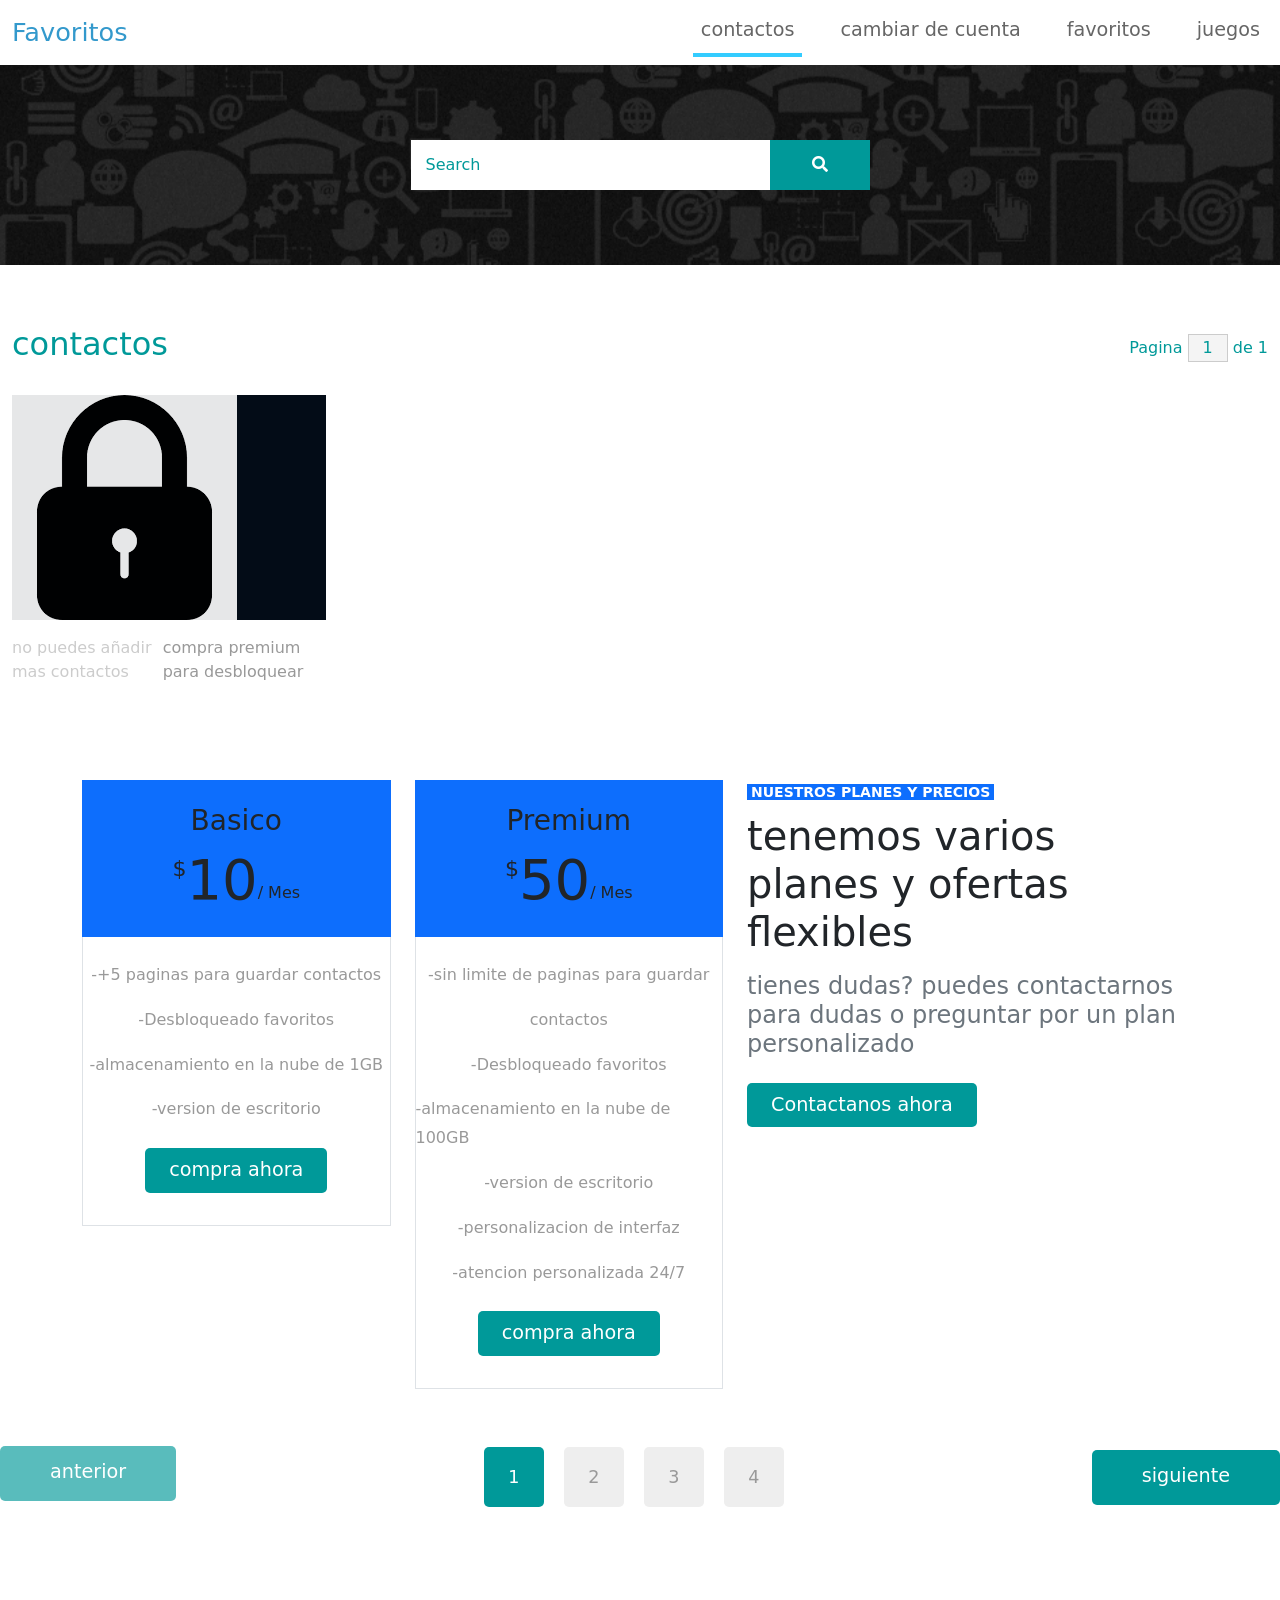
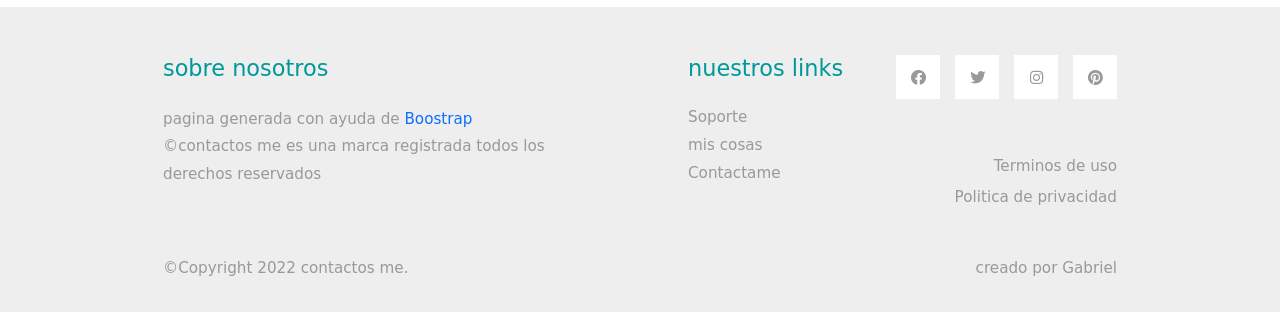
<file: vistas/vista agenda/videos.html>
<!DOCTYPE html>
<html lang="en">

<head>
    <meta charset="UTF-8">
    <meta name="viewport" content="width=device-width, initial-scale=1.0">
    <title>sobre mi</title>
    <link rel="stylesheet" href="css/bootstrap.min.css">
    <link rel="stylesheet" href="fontawesome/css/all.min.css">
    <link rel="stylesheet" href="css/templatemo-style.css">

</head>

<body>
    <div class="loader-section section-left"></div>
    <div class="loader-section section-right"></div>

    </div>
    <nav class="navbar navbar-expand-lg">
        <div class="container-fluid">
            <a class="navbar-brand" href="#">

           Favoritos
            </a>
            <button class="navbar-toggler" type="button" data-toggle="collapse" data-target="#navbarSupportedContent"
                aria-controls="navbarSupportedContent" aria-expanded="false" aria-label="Toggle navigation">
                <i class="fas fa-bars"></i>
            </button>
            <div class="collapse navbar-collapse" id="navbarSupportedContent">
                <ul class="navbar-nav ml-auto mb-2 mb-lg-0">
                    <li class="nav-item">
                        <a class="nav-link nav-link-1 active" aria-current="page" href="index.html">contactos</a>
                    </li>
                    <li class="nav-item">
                        <a class="nav-link nav-link-4" href="../../index.html">cambiar de cuenta</a>
                    </li>
                    <li class="nav-item">
                        <a class="nav-link nav-link-2" href="videos.html">favoritos</a>
                    </li>
                    <li class="nav-item">
                        <a class="nav-link nav-link-2" href="doom.html">juegos</a>
                    </li>

                </ul>
            </div>
        </div>
    </nav>

    <div class="tm-hero d-flex justify-content-center align-items-center" data-parallax="scroll"
        data-image-src="img/pagina.png">
        <form class="d-flex tm-search-form">
            <input class="form-control tm-search-input" type="search" placeholder="Search" aria-label="Search">
            <button class="btn btn-outline-success tm-search-btn" type="submit">
                <i class="fas fa-search"></i>
            </button>
        </form>
    </div>

    <div class="container-fluid tm-container-content tm-mt-60">
        <div class="row mb-4">
            <h2 class="col-6 tm-text-primary">
                contactos
            </h2>
            <div class="col-6 d-flex justify-content-end align-items-center">
                <form action="" class="tm-text-primary">
                    Pagina <input type="text" value="1" size="1" class="tm-input-paging tm-text-primary"> de 1
                </form>
            </div>
        </div>
       
            <div class="col-xl-3 col-lg-4 col-md-6 col-sm-6 col-12 mb-5">
                <figure class="effect-ming tm-video-item">
                    <img src="img/download.png" alt="Image" class="img-fluid">
                    <figcaption class="d-flex align-items-center justify-content-center">
                        <h2>CARACTERISTICA BLOQUEADA</h2>
                        <a href="#">Ver mas</a>
                    </figcaption>
                </figure>
                <div class="d-flex justify-content-between tm-text-gray">
                    <span class="tm-text-gray-light">no puedes añadir mas contactos</span>
                    <span>compra premium para desbloquear</span>
                </div>
            </div>
      

        </div>
    </div>
    </div>
    <div class="container-fluid pt-5">
        <div class="container">
            <div class="row">
                <div class="col-lg-7">
                    <div class="row">
                        <div class="col-md-6 mb-5">
                            <div class="d-flex flex-column align-items-center justify-content-center bg-primary p-4">
                                <h3>Basico</h3>
                                <h1 class="display-4 mb-0">
                                    <small class="align-top"
                                        style="font-size: 22px; line-height: 45px;">$</small>10<small
                                        class="align-bottom" style="font-size: 16px; line-height: 40px;">/
                                        Mes</small>
                                </h1>
                            </div>
                            <div class="border border-top-0 d-flex flex-column align-items-center py-4">
                                <p>-+5 paginas para guardar contactos</p>
                                <p>-Desbloqueado favoritos</p>
                                <p>-almacenamiento en la nube de 1GB</p>
                                <p>-version de escritorio</p>
                                <a href="https://www.paypal.com/gt/home" class="btn btn-primary py-md-2 px-md-4 font-weight-semi-bold my-2">compra
                                    ahora</a>
                            </div>
                        </div>
                        <div class="col-md-6 mb-5">
                            <div class="d-flex flex-column align-items-center justify-content-center bg-primary p-4">
                                <h3>Premium</h3>
                                <h1 class="display-4 mb-0">
                                    <small class="align-top"
                                        style="font-size: 22px; line-height: 45px;">$</small>50<small
                                        class="align-bottom" style="font-size: 16px; line-height: 40px;">/
                                        Mes</small>
                                </h1>
                            </div>
                            <div class="border border-top-0 d-flex flex-column align-items-center py-4">
                                <p>-sin limite de paginas para guardar </p>
                                <p>contactos</p>
                                <p>-Desbloqueado favoritos</p>
                                <p>-almacenamiento en la nube de 100GB</p>
                                <p>-version de escritorio</p>
                                <p>-personalizacion de interfaz</p>
                                <p>-atencion personalizada 24/7</p>


                                <a href="https://www.paypal.com/gt/home" class="btn btn-primary py-md-2 px-md-4 font-weight-semi-bold my-2">compra
                                    ahora</a>
                            </div>
                        </div>
                    </div>
                </div>
                <div class="col-lg-5 mb-5">
                    <small class="d-inline bg-primary text-white text-uppercase font-weight-bold px-1">nuestros planes y precios</small>
                    <h1 class="mt-2 mb-3">tenemos varios planes y ofertas flexibles</h1>
                    <h4 class="font-weight-normal text-muted mb-4">tienes dudas? puedes contactarnos para  dudas o preguntar por un plan personalizado</h5>
                    <a href="https://www.google.com/intl/es/gmail/about/" class="btn btn-primary py-md-2 px-md-4 font-weight-semi-bold">Contactanos ahora</a>
                </div>
            </div>
        </div>
    </div>


    <div class="row tm-mb-90">
        <div class="col-12 d-flex justify-content-between align-items-center tm-paging-col">
            <a href="javascript:void(0);" class="btn btn-primary tm-btn-prev mb-2 disabled">anterior</a>
            <div class="tm-paging d-flex">
                <a href="javascript:void(0);" class="active tm-paging-link">1</a>
                <a href="javascript:void(0);" class="tm-paging-link">2</a>
                <a href="javascript:void(0);" class="tm-paging-link">3</a>
                <a href="javascript:void(0);" class="tm-paging-link">4</a>
            </div>
            <a href="javascript:void(0);" class="btn btn-primary tm-btn-next">siguiente</a>
        </div>
    </div>
    </div>

    <footer class="tm-bg-gray pt-5 pb-3 tm-text-gray tm-footer">
        <div class="container-fluid tm-container-small">
            <div class="row">
                <div class="col-lg-6 col-md-12 col-12 px-5 mb-5">
                    <h3 class="tm-text-primary mb-4 tm-footer-title">sobre nosotros</h3>
                    <p>pagina generada con ayuda de <a rel="sponsored" href="https://v5.getbootstrap.com/">Boostrap</a> 
                        <br>©contactos me es una marca registrada todos los derechos reservados</p>
                </div>
                <div class="col-lg-3 col-md-6 col-sm-6 col-12 px-5 mb-5">
                    <h3 class="tm-text-primary mb-4 tm-footer-title">nuestros links</h3>
                    <ul class="tm-footer-links pl-0">

                        <li><a href="#">Soporte</a></li>
                        <li><a href="#">mis cosas</a></li>
                        <li><a href="#">Contactame</a></li>
                    </ul>
                </div>
                <div class="col-lg-3 col-md-6 col-sm-6 col-12 px-5 mb-5">
                    <ul class="tm-social-links d-flex justify-content-end pl-0 mb-5">
                        <li class="mb-2"><a href="https://facebook.com"><i class="fab fa-facebook"></i></a></li>
                        <li class="mb-2"><a href="https://twitter.com"><i class="fab fa-twitter"></i></a></li>
                        <li class="mb-2"><a href="https://instagram.com"><i class="fab fa-instagram"></i></a></li>
                        <li class="mb-2"><a href="https://pinterest.com"><i class="fab fa-pinterest"></i></a></li>
                    </ul>
                    <a href="#" class="tm-text-gray text-right d-block mb-2">Terminos de uso</a>
                    <a href="#" class="tm-text-gray text-right d-block">Politica de privacidad</a>
                </div>
            </div>
            <div class="row">
                <div class="col-lg-8 col-md-7 col-12 px-5 mb-3">
                    ©Copyright 2022 contactos me.
                </div>
                <div class="col-lg-4 col-md-5 col-12 px-5 text-right">
                    creado por <a href="https://templatemo.com" class="tm-text-gray" rel="sponsored"
                        target="_parent">Gabriel</a>
                </div>
            </div>
        </div>
    </footer>

    <script src="js/plugins.js"></script>
    <script>
        $(window).on("load", function () {
            $('body').addClass('loaded');
        });
    </script>
</body>

</html>
</file>
<file: hoja de estilos/vista.css>
body{
	margin:0;
	color:#6a6f8c;
	background:#c8c8c8;
	font:600 16px/18px 'Open Sans',sans-serif;
}
*,:after,:before{box-sizing:border-box}
.clearfix:after,.clearfix:before{content:'';display:table}
.clearfix:after{clear:both;display:block}
a{color:inherit;text-decoration:none}

.login-wrap{
	width:100%;
	margin:auto;
	max-width:525px;
	min-height:670px;
	position:relative;
	background:url(../assets/chirno.jpg) no-repeat center;
	box-shadow:0 12px 15px 0 rgba(0,0,0,.24),0 17px 50px 0 rgba(0,0,0,.19);
}
.login-html{
	width:100%;
	height:100%;
	position:absolute;
	padding:90px 70px 50px 70px;
	background:rgba(40, 76, 101, 0.9);
}
.login-html .sign-in-htm,
.login-html .sign-up-htm{
	top:0;
	left:0;
	right:0;
	bottom:0;
	position:absolute;
	transform:rotateY(180deg);
	backface-visibility:hidden;
	transition:all .4s linear;
}
.login-html .sign-in,
.login-html .sign-up,
.login-form .group .check{
	display:none;
}
.login-html .tab,
.login-form .group .label,
.login-form .group .button{
	text-transform:uppercase;
}
.login-html .tab{
	font-size:22px;
	margin-right:15px;
	padding-bottom:5px;
	margin:0 15px 10px 0;
	display:inline-block;
	border-bottom:2px solid transparent;
}
.login-html .sign-in:checked + .tab,
.login-html .sign-up:checked + .tab{
	color:#fff;
	border-color:#1199ee;
}
.login-form{
	min-height:345px;
	position:relative;
	perspective:1000px;
	transform-style:preserve-3d;
}
.login-form .group{
	margin-bottom:15px;
}
.login-form .group .label,
.login-form .group .input,
.login-form .group .button{
	width:100%;
	color:#fff;
	display:block;
}
.login-form .group .input,
.login-form .group .button{
	border:none;
	padding:15px 20px;
	border-radius:25px;
	background:rgba(255,255,255,.1);
}
.login-form .group input[data-type="password"]{
	text-security:circle;
	-webkit-text-security:circle;
}
.login-form .group .label{
	color:#aaa;
	font-size:12px;
}
.login-form .group .button{
	background:#1199ee;
}
.login-form .group label .icon{
	width:15px;
	height:15px;
	border-radius:2px;
	position:relative;
	display:inline-block;
	background:rgba(255,255,255,.1);
}
.login-form .group label .icon:before,
.login-form .group label .icon:after{
	content:'';
	width:10px;
	height:2px;
	background:#fff;
	position:absolute;
	transition:all .2s ease-in-out 0s;
}
.login-form .group label .icon:before{
	left:3px;
	width:5px;
	bottom:6px;
	transform:scale(0) rotate(0);
}
.login-form .group label .icon:after{
	top:6px;
	right:0;
	transform:scale(0) rotate(0);
}
.login-form .group .check:checked + label{
	color:#fff;
}
.login-form .group .check:checked + label .icon{
	background:#1199ee;
}
.login-form .group .check:checked + label .icon:before{
	transform:scale(1) rotate(45deg);
}
.login-form .group .check:checked + label .icon:after{
	transform:scale(1) rotate(-45deg);
}
.login-html .sign-in:checked + .tab + .sign-up + .tab + .login-form .sign-in-htm{
	transform:rotate(0);
}
.login-html .sign-up:checked + .tab + .login-form .sign-up-htm{
	transform:rotate(0);
}

.hr{
	height:2px;
	margin:60px 0 50px 0;
	background:rgba(255,255,255,.2);
}
.foot-lnk{
	text-align:center;
}
</file>
<file: vistas/vista agenda/css/templatemo-style.css>
#loader-wrapper {
    position: fixed;
    top: 0;
    left: 0;
    width: 100%;
    height: 100%;
    z-index: 1001;
}
#loader {
    display: block;
    position: relative;
    left: 50%;
    top: 50%;
    width: 150px;
    height: 150px;
    margin: -75px 0 0 -75px;
    border-radius: 50%;
    border: 3px solid transparent;
    border-top-color: #3498db;

    -webkit-animation: spin 2s linear infinite; 
    animation: spin 2s linear infinite;

    z-index: 1002;
}

    #loader:before {
        content: "";
        position: absolute;
        top: 5px;
        left: 5px;
        right: 5px;
        bottom: 5px;
        border-radius: 50%;
        border: 3px solid transparent;
        border-top-color: #e74c3c;

        -webkit-animation: spin 3s linear infinite;
        animation: spin 3s linear infinite;
    }

    #loader:after {
        content: "";
        position: absolute;
        top: 15px;
        left: 15px;
        right: 15px;
        bottom: 15px;
        border-radius: 50%;
        border: 3px solid transparent;
        border-top-color: #f9c922;

        -webkit-animation: spin 1.5s linear infinite; 
          animation: spin 1.5s linear infinite; 
    }

    @-webkit-keyframes spin {
        0%   { 
            -webkit-transform: rotate(0deg);  
            -ms-transform: rotate(0deg); 
            transform: rotate(0deg); 
        }
        100% {
            -webkit-transform: rotate(360deg); 
            -ms-transform: rotate(360deg);  
            transform: rotate(360deg);  
        }
    }
    @keyframes spin {
        0%   { 
            -webkit-transform: rotate(0deg); 
            -ms-transform: rotate(0deg);  
            transform: rotate(0deg); 
        }
        100% {
            -webkit-transform: rotate(360deg); 
            -ms-transform: rotate(360deg);  
            transform: rotate(360deg);  
        }
    }

    #loader-wrapper .loader-section {
        position: fixed;
        top: 0;
        width: 51%;
        height: 100%;
        background: #222222;
        z-index: 1001;
        -webkit-transform: translateX(0); 
        -ms-transform: translateX(0);  
        transform: translateX(0);  
    }

    #loader-wrapper .loader-section.section-left {
        left: 0;
    }

    #loader-wrapper .loader-section.section-right {
        right: 0;
    }

    /* Loaded */
    .loaded #loader-wrapper .loader-section.section-left {
        -webkit-transform: translateX(-100%); 
            -ms-transform: translateX(-100%);  
                transform: translateX(-100%);  

        -webkit-transition: all 0.7s 0.3s cubic-bezier(0.645, 0.045, 0.355, 1.000);  
                transition: all 0.7s 0.3s cubic-bezier(0.645, 0.045, 0.355, 1.000);
    }

    .loaded #loader-wrapper .loader-section.section-right {
        -webkit-transform: translateX(100%);
            -ms-transform: translateX(100%); 
                transform: translateX(100%); 

-webkit-transition: all 0.7s 0.3s cubic-bezier(0.645, 0.045, 0.355, 1.000);  
        transition: all 0.7s 0.3s cubic-bezier(0.645, 0.045, 0.355, 1.000);
    }
    
    .loaded #loader {
        opacity: 0;
        -webkit-transition: all 0.3s ease-out;  
                transition: all 0.3s ease-out;
    }
    .loaded #loader-wrapper {
        visibility: hidden;

        -webkit-transform: translateY(-100%); 
            -ms-transform: translateY(-100%);
                transform: translateY(-100%); 

        -webkit-transition: all 0.3s 1s ease-out;  
                transition: all 0.3s 1s ease-out;
    }

p { line-height: 1.8; }

a { 
    text-decoration: none;
    transition: all 0.3s ease; 
}
a:hover { color:#009999; }
.container-fluid { max-width: 1770px; }
.tm-container-small { max-width: 1050px; }
.btn { border-radius: 0; }
.btn-primary {
    background-color: #009999;
    border: 0;
    border-radius: 5px;
    padding: 12px 50px 14px;
    font-size: 1.2rem;
}

.btn-primary:hover,
.btn-primary:focus {
    background-color:#086969;
}

.btn-primary.disabled, 
.btn-primary:disabled {
    background-color: #009999;
    pointer-events: all;
    cursor: not-allowed;
}

.form-control {
	padding: 10px 20px;
	width: 100%;
	height: auto;
}

.form-group { margin-bottom: 25px; }
.tm-btn-big { padding: 12px 90px 14px; }

.navbar-toggler:focus { box-shadow: none; }
.navbar-brand {
    color: #3399CC;
    font-size: 1.6rem;
}

.navbar-brand i { font-size: 2rem; }

.tm-hero {
    min-height: 200px;
    background: transparent;
}

.tm-mt-60 { margin-top: 60px; }
.tm-mb-50 { margin-bottom: 50px; }
.tm-mb-74 { margin-bottom: 74px; }
.tm-mb-90 { margin-bottom: 90px; }
.tm-text-primary { color: #009999; }
.tm-text-secondary { color: #CC6699; }
a.tm-text-primary:hover { color:#666666; }
.tm-bg-gray { background-color: #EEEEEE; }
.tm-input-paging {
    width: 40px;
    border-radius: 0;
    border: 1px solid #CCCCCC;
    background: #f4f4f4;
    text-align: center;
}

.nav-item { margin-right: 30px; }
.nav-item:last-child { margin-right: 0; }

.nav-link {
    color: #666666;
    border-bottom: 4px solid transparent;
    font-size: 1.2rem;
}

.nav-link-1.active,
.nav-link-1:hover {
    border-color: #33CCFF;
}

.nav-link-2.active,
.nav-link-2:hover {
    border-color: #FF6666;
}

.nav-link-3.active,
.nav-link-3:hover {
    border-color: #33CC66;
}

.nav-link-4.active,
.nav-link-4:hover {
    border-color: #CC66CC;
}

.tm-search-input {
    width: 360px;
    border-radius: 0;
    padding: 12px 15px;
    color: #009999;
    border: none;
}

.tm-search-input:focus {
    border-color: #009999;
    box-shadow: 0 0 0 0.25rem rgb(0 153 153 / 0.25);
}

.tm-search-input::placeholder {
    color: #009999;
    opacity: 1; 
}
  
.tm-search-input::-ms-input-placeholder { 
    color: #009999;
}

.tm-search-btn {
    color: white;
    background-color: #009999;
    border: none;
    width: 100px;
    height: 50px;
    margin-left: -1px;
}

p, .tm-text-gray { color: #999; }
.tm-text-gray-light { color: #CCC; }
.tm-text-gray-dark { color: #666; }

.tm-video-item {
    position: relative;
    overflow: hidden;
    text-align: center;
    cursor: pointer;
}

.tm-video-item img {
    position: relative;
    display: block;
    min-height: 100%;
    max-width: 100%;
    opacity: 0.8;
}

.tm-video-item figcaption {
    padding: 2em;
    color: #fff;
    text-transform: uppercase;
    font-size: 1.25em;
    -webkit-backface-visibility: hidden;
	backface-visibility: hidden;
}

.tm-video-item figcaption::before,
.tm-video-item figcaption::after {
    pointer-events: none;
}

.tm-video-item figcaption,
.tm-video-item figcaption > a {
    position: absolute;
    top: 0;
    left: 0;
    width: 100%;
    height: 100%;
}

.tm-video-item figcaption > a {
	z-index: 1000;
	text-indent: 200%;
	white-space: nowrap;
	font-size: 0;
	opacity: 0;
}

.tm-video-item h2 {
    word-spacing: -0.15em;
    font-weight: 300;
}

.tm-video-item h2,
.tm-video-item p {
    margin: 0;
}

.tm-video-item p {
    letter-spacing: 1px;
    font-size: 68.5%;
}

.tm-gallery div.d-block { animation: show .5s ease; }

@keyframes show {
    0% {
    	opacity: 0;
    	transform: scale(0.9);
    }
    100% {
    	opacity: 1;
    	transform: scale(1);
    }
}

.tm-paging-link {
    display: flex;
    justify-content: center;
    align-items: center;
    width: 60px;
    height: 60px;
    font-size: 1.1rem;
    color: #999;
    background-color: #EEEEEE;
    margin: 10px;
    border-radius: 5px;
    text-decoration: none;
    transition: all 0.3s ease;
}

.tm-paging-link:hover,
.tm-paging-link.active {
    background-color: #009999;
    color: #fff; 
}


figure.effect-ming {
	background: #030c17;
}

figure.effect-ming img {
	opacity: 0.9;
	-webkit-transition: opacity 0.35s;
	transition: opacity 0.35s;
}

figure.effect-ming figcaption::before {
	position: absolute;
	top: 30px;
	right: 30px;
	bottom: 30px;
	left: 30px;
	border: 2px solid #fff;
	box-shadow: 0 0 0 30px rgba(255,255,255,0.2);
	content: '';
	opacity: 0;
	-webkit-transition: opacity 0.35s, -webkit-transform 0.35s;
	transition: opacity 0.35s, transform 0.35s;
	-webkit-transform: scale3d(1.4,1.4,1);
	transform: scale3d(1.4,1.4,1);
}

figure.effect-ming h2 {
    font-size: 1.3em;
	opacity: 0;
	-webkit-transition: opacity 0.35s, -webkit-transform 0.35s;
	transition: opacity 0.35s, transform 0.35s;
	-webkit-transform: scale(1.5);
	transform: scale(1.5);
}

figure.effect-ming:hover figcaption::before,
figure.effect-ming:hover h2 {
	opacity: 1;
	-webkit-transform: scale3d(1,1,1);
	transform: scale3d(1,1,1);
}

figure.effect-ming:hover figcaption { background-color: rgba(58,52,42,0); }
figure.effect-ming:hover img { opacity: 0.4; }

.tm-footer-links li {
    list-style: none;
    margin-bottom: 5px;    
}

.tm-footer-links li a { color: #999999; }
.tm-footer-links li a:hover { color: #009999; }

.tm-social-links li {
    list-style: none;
    margin-right: 15px;
}

.tm-social-links li:last-child { margin-right: 0; }

.tm-social-links li a  {
    color: #999999;
    width: 44px;
    height: 44px;
    display: flex;
    background-color: #fff;
    align-items: center;
    justify-content: center;
}

.tm-social-links li a:hover {
    color: #fff;
    background-color: #009999;
}

.tm-footer { font-size: 0.95rem; }
.tm-footer-title { font-size: 1.4rem; }

#tm-video-container {
    max-height: 400px;
    overflow: hidden;
    background-color: #333;
    margin-bottom: 90px;
    position: relative;
}

#tm-video {
    display: block;
    width: 100%;
    height: auto;
}

#tm-video-control-button {
    position: absolute;
    bottom: 20px;
    right: 20px;
    z-index: 1000;
    color: #e1e1e1;
}

.tm-video-details {
    height: 100%;
    padding: 40px;
}

.tm-row-1640 { max-width: 1640px; }
.tm-about-2-col { max-width: 716px; }
.tm-about-3-col { max-width: 540px; }

.tm-about-2-col,
.tm-about-3-col {
    margin-bottom: 50px;
}

.tm-about-icon-container {
    width: 150px;
    height: 150px;
    border: 1px solid #009999;
    display: flex;
    align-items: center;
    justify-content: center;
}

.tm-about-img-text { max-width: 940px; }


select.form-control { border-radius: 0; }
select.form-control option { height: 30px; }

select:not([multiple]) {
    -webkit-appearance: none;
    -moz-appearance: none;
    background-position: right 15px center;
    background-repeat: no-repeat;
    background-image: url(../img/select-arrow.png);
    padding: 14px 20px;
    padding-right: 20px;
    color: #666;
}

.mapouter{
    position:relative;
    height:480px;
    width:100%;
    max-width: 480px;
}

.gmap-canvas {
    overflow:hidden;
    background:none!important;
    height:480px;
    width:100%;
}

.tm-contact-form { max-width: 420px; }
.tm-address-col { max-width: 520px; }
.tm-contacts { padding-left: 0; }

.tm-contacts li {
    list-style: none;
    margin-bottom: 20px;
}

.tm-contacts li a i { width: 30px; }
.tm-social { display: flex; }

.tm-social li {
    list-style: none;
    margin-bottom: 20px;
    margin-right: 15px;
}

.tm-social li a i {
    width: 40px;
    height: 40px;
    color: #666666;
    background-color: #EEEEEE;
    display: flex;
    align-items: center;
    justify-content: center;
    transition: all 0.3s ease;
}

.tm-social li a:hover i {
    color: #fff;
    background-color: #009999;
}

.form-control,
input:-internal-autofill-selected,
select:not([multiple]) {
    color: #009999 !important;
}

.form-control::placeholder { 
    color:  #009999;
    opacity: 1; 
}

@media (max-width: 991px) {
    .navbar-collapse {
        position: fixed;
        top: 50px;
        right: 0px;
        background: white;
        width: 150px;
        padding: 15px;
    }

    .tm-container-content { max-width: 870px; }
    .tm-contact-form, .tm-address-col, .mapouter { max-width: 100%; }
    .tm-people-row { max-width: 900px; }
}

@media (max-width: 767px) {
    .tm-paging-col { flex-direction: column; }
    .tm-paging { flex-wrap: wrap; }
    .tm-about-img-text { max-width: 640px; }
    .tm-about-2-col, .tm-about-3-col { margin-bottom: 50px; }
}

@media (max-width: 575px) {
    .tm-container-content { max-width: 420px; }

    .tm-search-form {
        padding-left: 15px;
        padding-right: 15px;
        width: 100%;
        justify-content: center;
    }

    .tm-search-input {
        width: 100%;
        max-width: 360px;
    }

    .tm-people-row { max-width: 420px; }
}

@media (max-width: 400px) {
    .tm-btn-big { padding: 12px 50px 14px; }
}

@media (max-width: 334px) {
    .tm-social-links {
        flex-wrap: wrap;
        justify-content: start !important;
    }

    .tm-social-links li { margin-right: 3px; }
}
</file>
